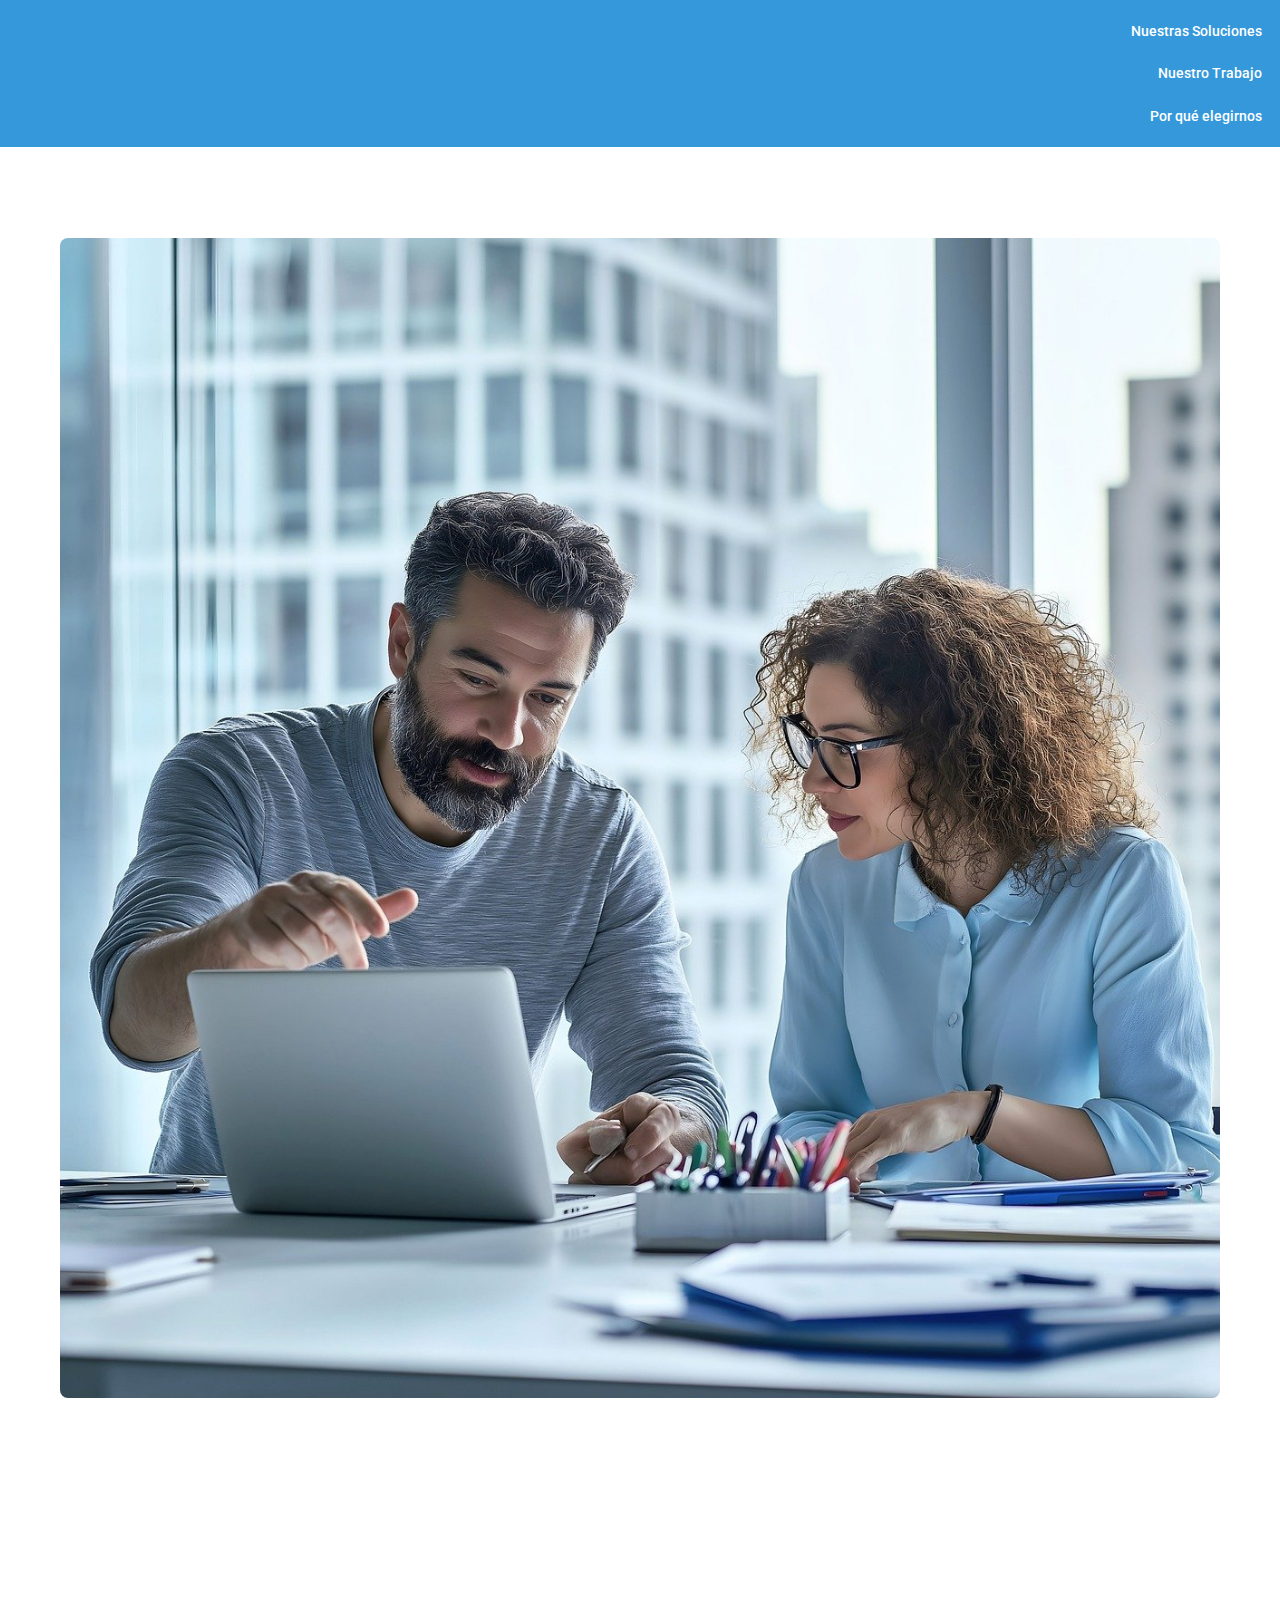
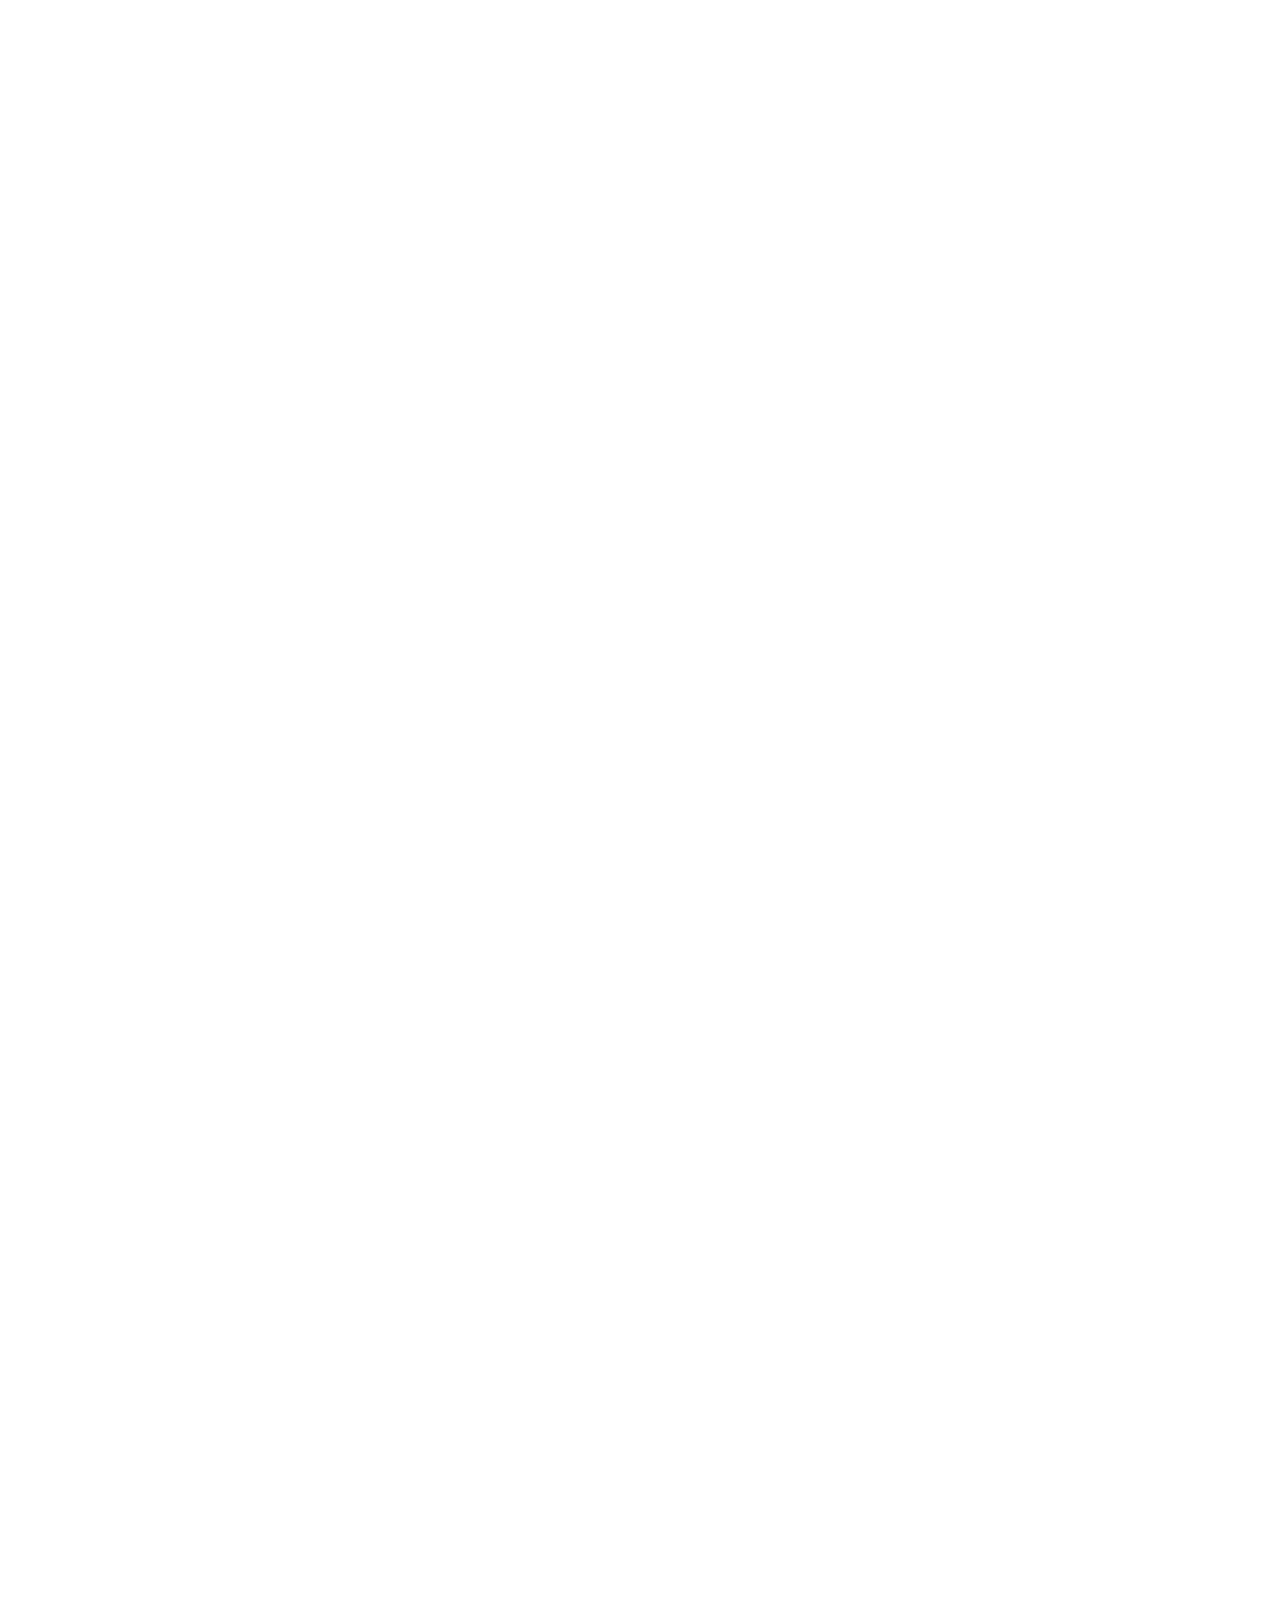
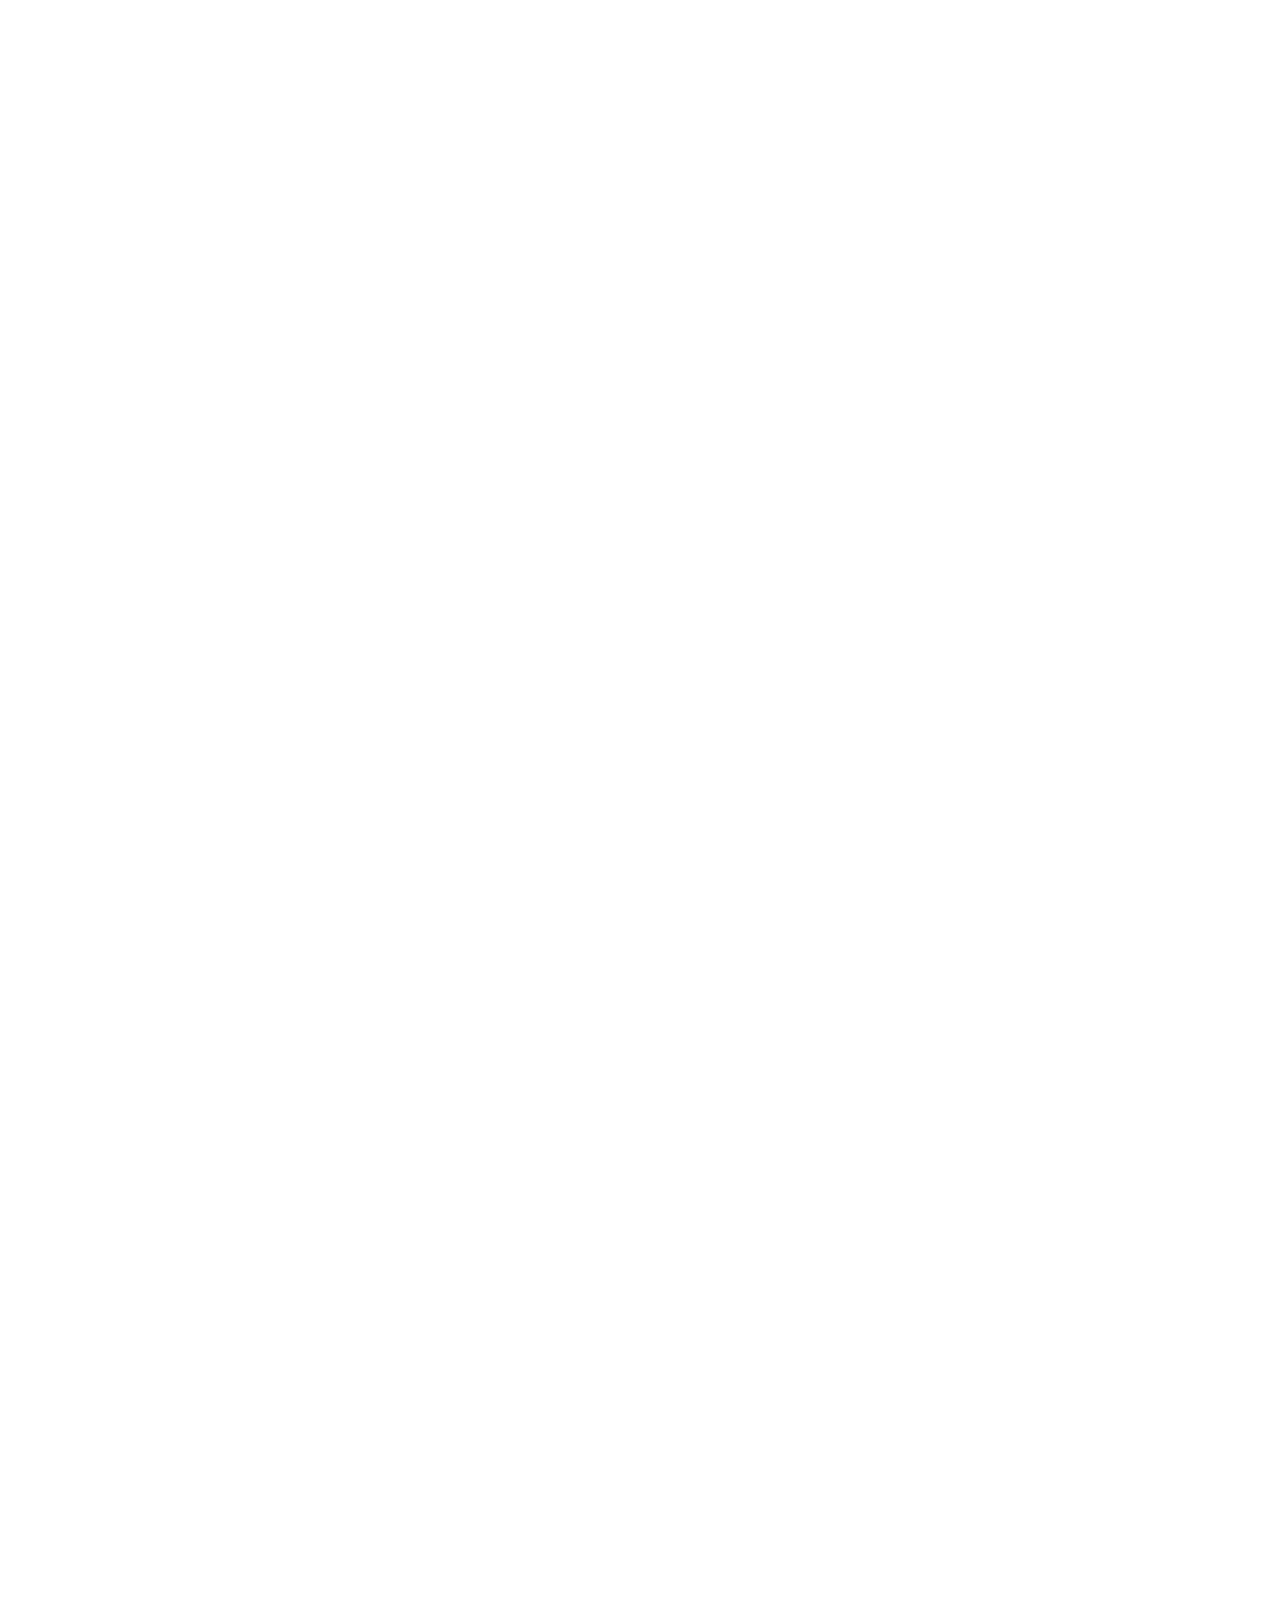
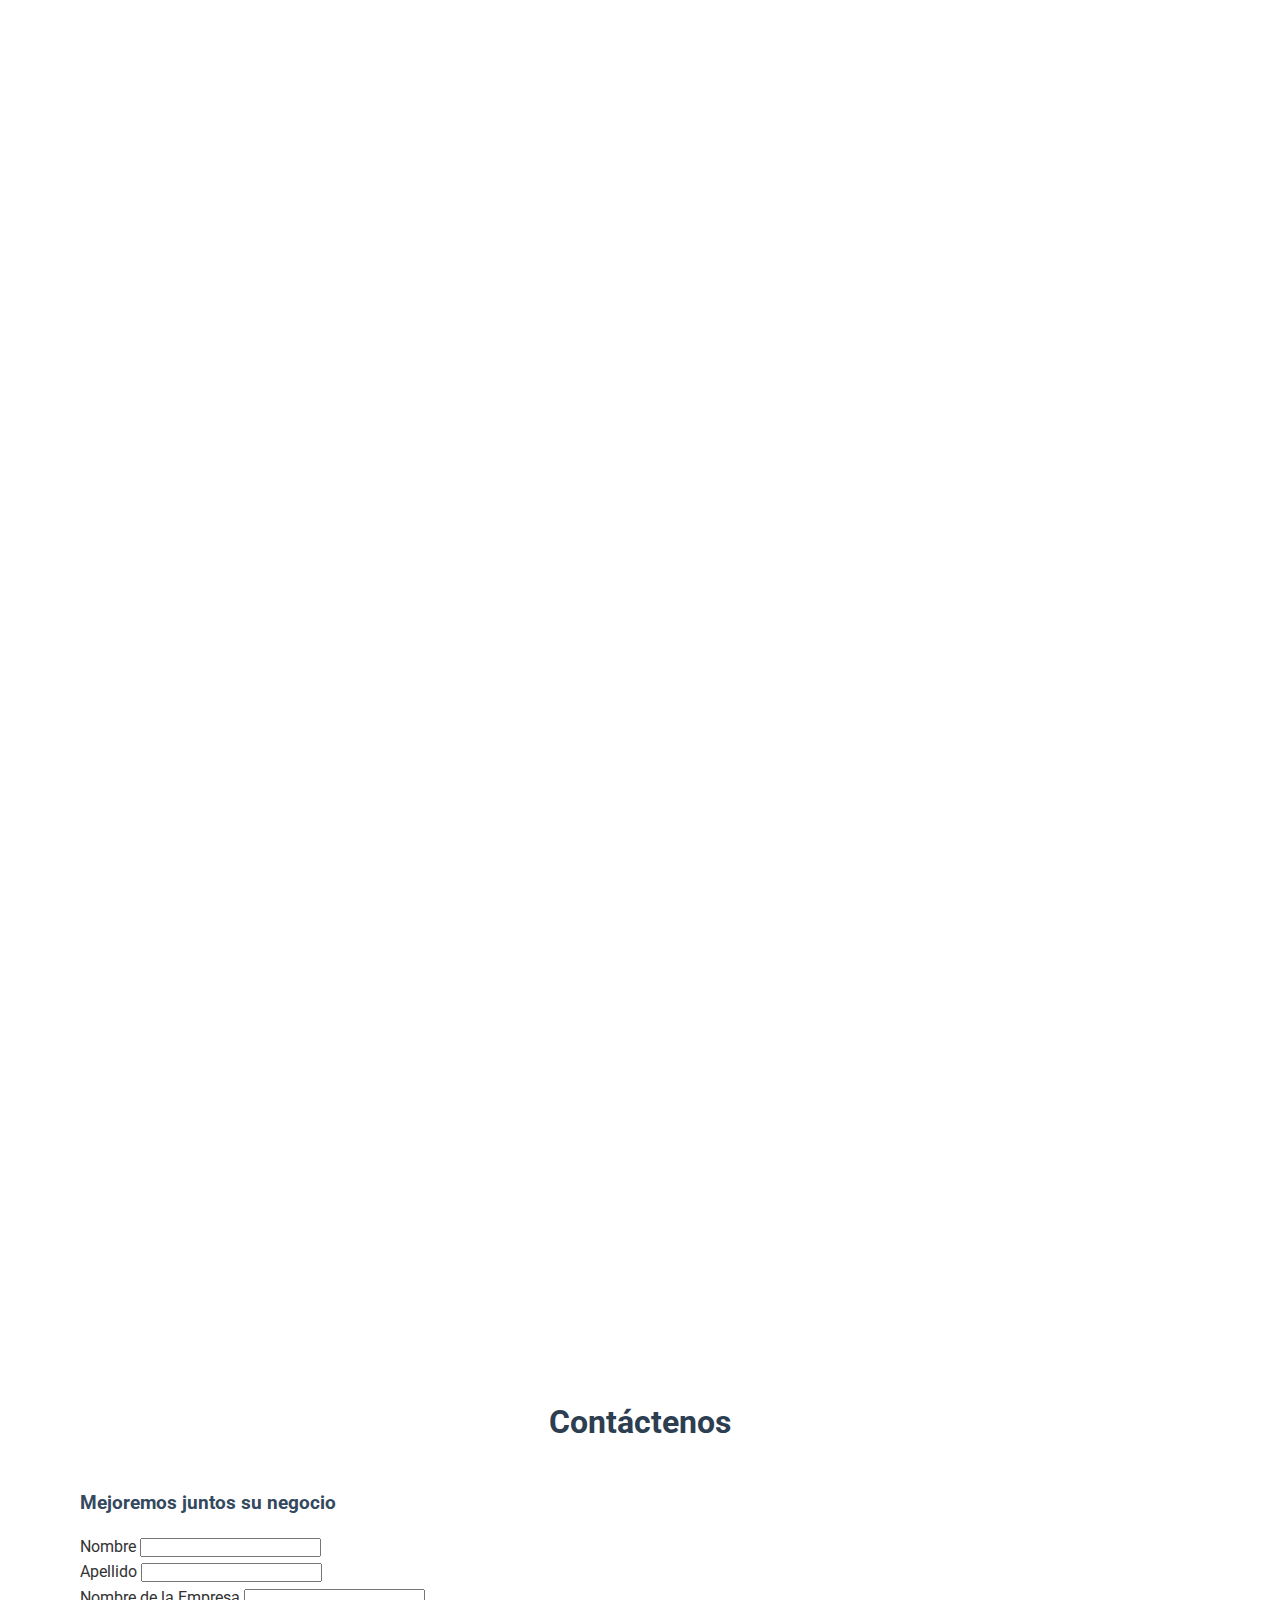
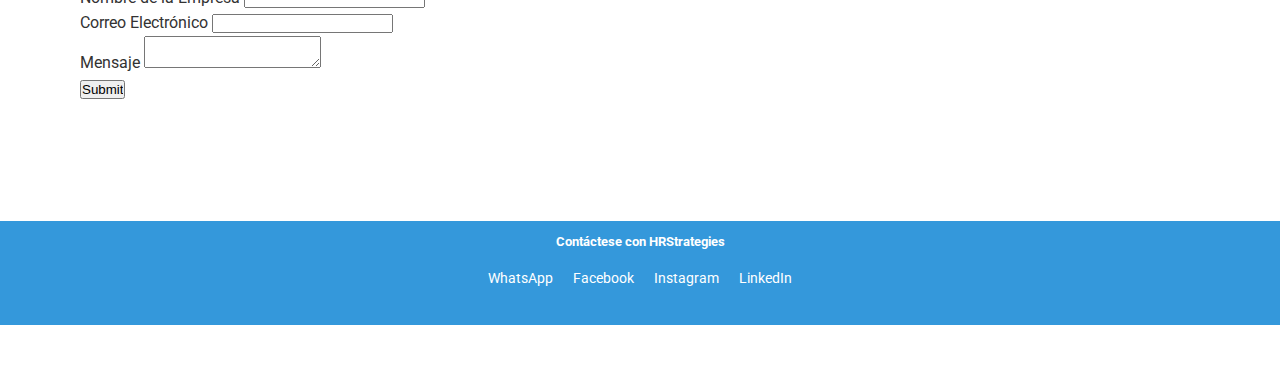
<file: index.html>
<!DOCTYPE html>
<html lang="es">

<head>
    <meta charset="UTF-8">
    <meta name="viewport" content="width=device-width, initial-scale=1.0">
    <meta name="description" content="HRStrategies ofrece consultoría en estrategia del aprendizaje, soluciones innovadoras y desarrollo de habilidades para organizaciones">
    <meta name="keywords" content="consultoría, aprendizaje, desarrollo, soluciones, HRStrategies">

    <meta property="og:title" content="Consultoría en Estrategia del Aprendizaje - HRStrategies">
    <meta property="og:description" content="HRStrategies ofrece consultoría en estrategia del aprendizaje, solcuiones innovadoras y desarrollo de habilidades para organizaciones">
    <meta property="og:image" content="./imagenes/dos personas.jpg">
    <meta property="og:url" content="https://proyecto-hr.vercel.app/index.html/Home">
    <meta property="og:type" content="website">

    <meta name="twitter:card" content="summary_large_image">
    <meta name="twitter:title" content="Consultoría en Estrategia del Aprendizaje - HRStrategies">
    <meta name="twitter:description" content="HRStrategies ofrece consultoría en estrategia del aprendizaje, soluciones innovadoras y desarrollo de habilidades para organizaciones">
    <meta name="twitter:image" content="./imagenes/dos personas.jpg">
    <link
        href="https://fonts.googleapis.com/css2?family=Roboto:ital,wght@0,100;0,300;0,400;0,500;0,700;0,900;1,100;1,300;1,400;1,500;1,700;1,900&display=swap"
        rel="stylesheet">
    <link rel="stylesheet" href="./CSS/styles.css">
    <title>Consultoría en Estrategia del Aprendizaje - HRStrategies</title>
</head>

<body>
    <nav>
        <ul>
            <li><a href="./pages/nuestrassoluciones.html">Nuestras Soluciones</a></li>
            <li><a href="./pages/nuestrotrabajo.html">Nuestro Trabajo</a></li>
            <li><a href="./pages/porqueelegirnos.html">Por qué elegirnos</a></li>
        </ul>
    </nav>
    <main>
        <section>
            <h1 class="fade-in">HR Strategies</h1>
            <img src="./imagenes/dos personas.jpg" alt="Consultores de HRStrategies trabajando juntos">
            <h3 class="fade-in">Consultoría de estrategia del aprendizaje</h3>
            <h4 class="fade-in">Soluciones innovadoras para desafíos de aprendizaje únicos</h4>


            <article class="fade-in">
                <h4>Nuestro enfoque único</h4>
                <img src="./imagenes/nuestro enfoque.jpg" alt="mujer sonriendo frente a una pizarra">
                <p>Nuestro equipo de consultores expertos en aprendizaje corporativo pone a su alcance conocimientos,
                    experiencias y aplicaciones de una variedad de sectores y las aplica a sus circunstancias y desafíos
                    únicos. Comenzamos con una comprensión profunda de dónde se encuentra y hacia dónde quiere ir, y
                    luego trazamos una estrategia para llevarlo hasta allí.</p>
            </article>

            <article class="fade-in">
                <h4>Nuestros Servicios</h4>
                <img src="./imagenes/como ayudamos.jpg" alt="personas trabajando">
                <p>Nuestro enfoque es una estrategia de aprendizaje y desarrollo centrada en las personas para abordar
                    los desafíos organizacionales clave. Con una comprensión profunda de las personas —aquellas para las
                    que elaboramos soluciones—, podemos crear procesos, sistemas y herramientas alineados que realmente
                    faculten al personal.</p>
                <nav>
                    <ul>
                        <li><a href="./servicios/gestiondeserviciosdeaprendizaje.html">Gestión de Servicios de
                                Aprendizaje</a></li>
                        <li><a href="./servicios/desarrolloydiseniodecontenido.html">Desarrollo y Diseño de Contenido de
                                Aprendizaje</a></li>
                        <li><a href="./servicios/consultoria.html">Consultoría</a></li>
                        <li><a href="./servicios/liderazgoycapacitacion.html">Liderazgo y Capacitación</a></li>
                        <li><a href="./servicios/capacitaciontecnica.html">Capacitación Técnica</a></li>

                    </ul>
                </nav>
            </article>

            <article class="fade-in">
                <h4>Cómo ayudamos a nuestros clientes</h4>
                <img src="./imagenes/ayudamos a los clientes.jpg" alt="pizarra con diferentes etapas del proceso">
                <p>Todas las organizaciones y empresas a las que prestamos servicios tienen un contexto y desafíos
                    únicos. Los siguientes son solo algunos ejemplos de los resultados estratégicos que hemos ayudado a
                    que logren las organizaciones:</p>
                <ul>
                    <li>Transformarse en una organización basada en habilidades.</li>
                    <li>Optimizar el ecosistema de aprendizaje para crear la experiencia deseada del estudiante.</li>
                    <li>Aumentar el compromiso del estudiante y la velocidad hacia el dominio impulsada por este.</li>
                    <li>Involucrar al personal con una estrategia de aprendizaje híbrida o flexible.</li>
                    <li>Mejorar la eficacia de la organización de aprendizaje</li>
                    <li>Medir de manera efectiva el aprendizaje para obtener evidencia de que las soluciones están
                        funcionando y saber dónde se necesita mejorar.</li>
                    <li>Mejorar las habilidades de los equipos de aprendizaje y desarrollo para satisfacer las
                        necesidades cambiantes del estudiante en toda la organización.</li>
                    <li>Crear una estrategia de efectiva alineada con la implementación de una plataforma de selección.
                    </li>
                    <li>Formular una estrategia de contenidos flexible, sostenible y multicanal.</li>
                    <li>Construir un espacio de innovación para el aprendizaje con el fin de involucrar proactivamente
                        nuevas tecnologías y metodologías.</li>


                </ul>
                <article>
                    <h4>Nuestro Compromiso</h4>
                    <img src="./imagenes/nuestro compromiso.jpg" alt="personas chocando los punios">
                    <p>Ahora más que nunca, las organizaciones enfrentan una creciente volatilidad, disrupción e
                        incertidumbre. Los desafíos se están volviendo cada vez más complejos y ambiguos. Y,
                        desafortunadamente para muchos, las iniciativas estratégicas críticas fallan porque no siempre
                        abordan estas complejidades.</p>
                    <p>Para tener éxito en este entorno, las organizaciones deben transformarse continuamente para
                        responder a la competencia, el panorama del talento, los lugares de trabajo y las personas en
                        rápida evolución. Como el recurso más valioso de la organización para lograr un desempeño
                        sostenido, su personal necesita una cultura de aprendizaje, infraestructura, tecnología y
                        herramientas adecuadas para tener éxito.</p>
                    <p>El aprendizaje estratégico es el enfoque que aborda estos desafíos porque proporciona soluciones
                        de aprendizaje que son sistémicas, sistemáticas y basadas en evidencia. Ayuda a las
                        organizaciones a ser más ágiles mediante la identificación de cambios y modificaciones y el
                        ajuste de la estrategia de negocios a través de la experiencia, la evidencia y los
                        conocimientos.</p>
                    <p>Los equipos de consultoría de aprendizaje estratégico de GP Strategies ayudan a las
                        organizaciones a crear los mejores ecosistemas, experiencias y academias de aprendizaje y
                        desempeño. Esto permite que su talento ayude a la empresa a resolver complejidades y a
                        implementar los objetivos estratégicos.</p>

                </article>

            </article>
            <main>
                <section>
                    <h2>Contáctenos</h2>
                    <h3>Mejoremos juntos su negocio</h3>
                    <form action="">
                        <div>
                            <label for="">Nombre</label>
                            <input type="text" id="Nombre">
                        </div>

                        <div>
                            <label for="">Apellido</label>
                            <input type="text" id="Apellido">
                        </div>

                        <div>
                            <label for="">Nombre de la Empresa</label>
                            <input type="text" id="Nombre de la empresa">
                        </div>

                        <div>
                            <label for="">Correo Electrónico</label>
                            <input type="email" id="Correo Electrónico">
                        </div>

                        <div>
                            <label for="">Mensaje</label>
                            <textarea name="Mensaje" id="Mensaje"></textarea>
                        </div>
                        <input type="submit">
                    </form>
                </section>
            </main>
        </section>
    </main>
    <footer>
        <div>
            <h5>Contáctese con HRStrategies</h5>
            <ul>
                <li><a href="./contactos/whatsapp.html">WhatsApp</a></li>
                <li><a href="./contactos/facebook.html">Facebook</a></li>
                <li><a href="./contactos/instagram.html">Instagram</a></li>
                <li><a href="./contactos/linkedin.html">LinkedIn</a></li>
            </ul>
        </div>
    </footer>
    <main>
</body>

</html>
</file>
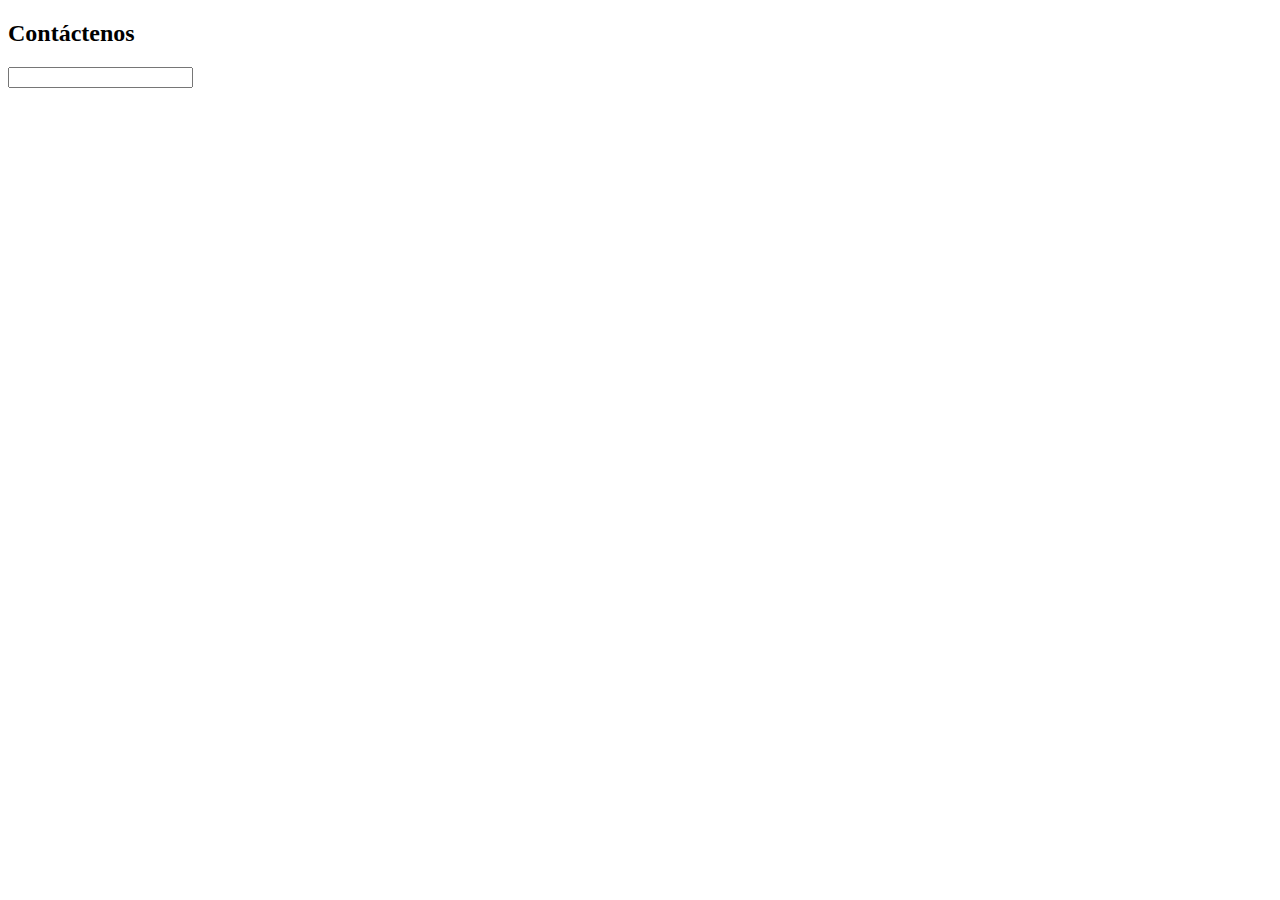
<file: contactos/mensajes.html>
<!DOCTYPE html>
<html lang="en">
<head>
    <meta charset="UTF-8">
    <meta name="viewport" content="width=device-width, initial-scale=1.0">
    <title>Document</title>
</head>
<body>
    <header>
        <main>
            <section>
                <h2>Contáctenos</h2>
                <form action="">
                    <input type="text">
                </form>
            </section>
        </main>
    </header>
</body>
</html>
</file>
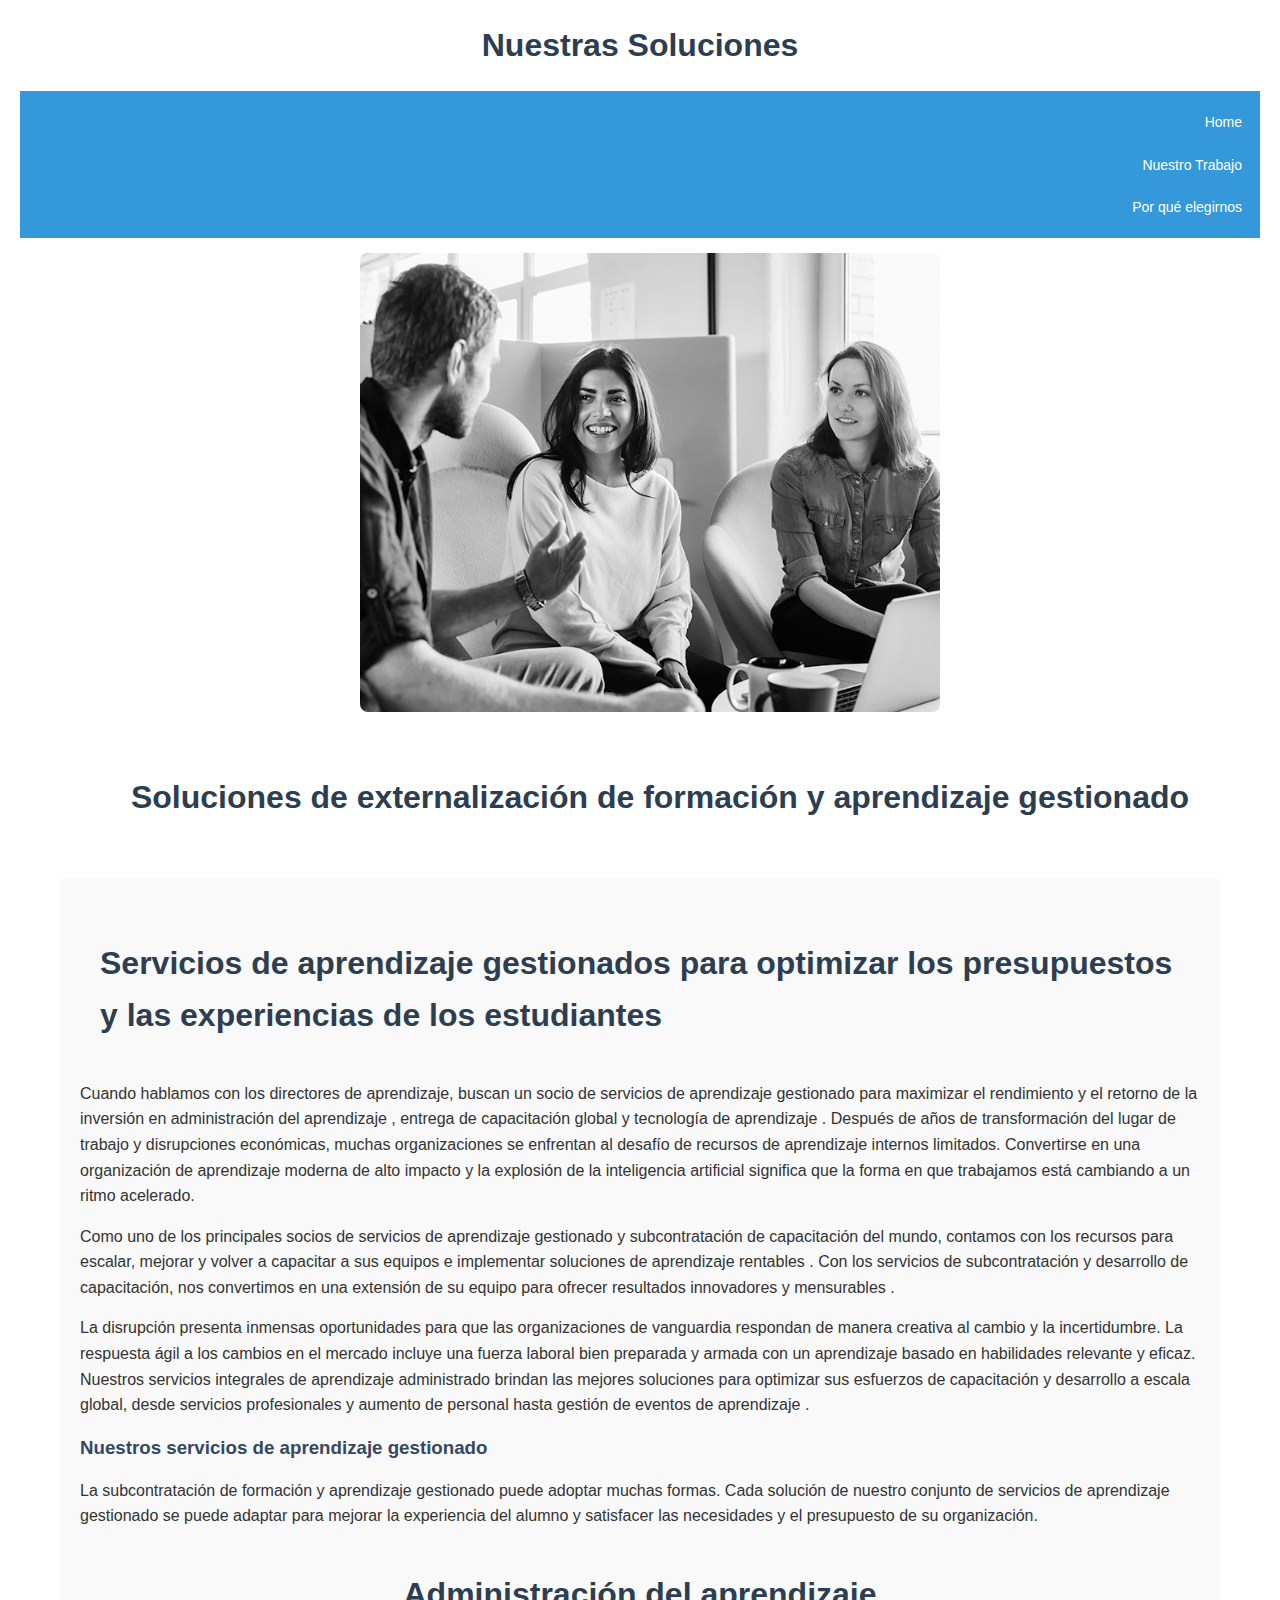
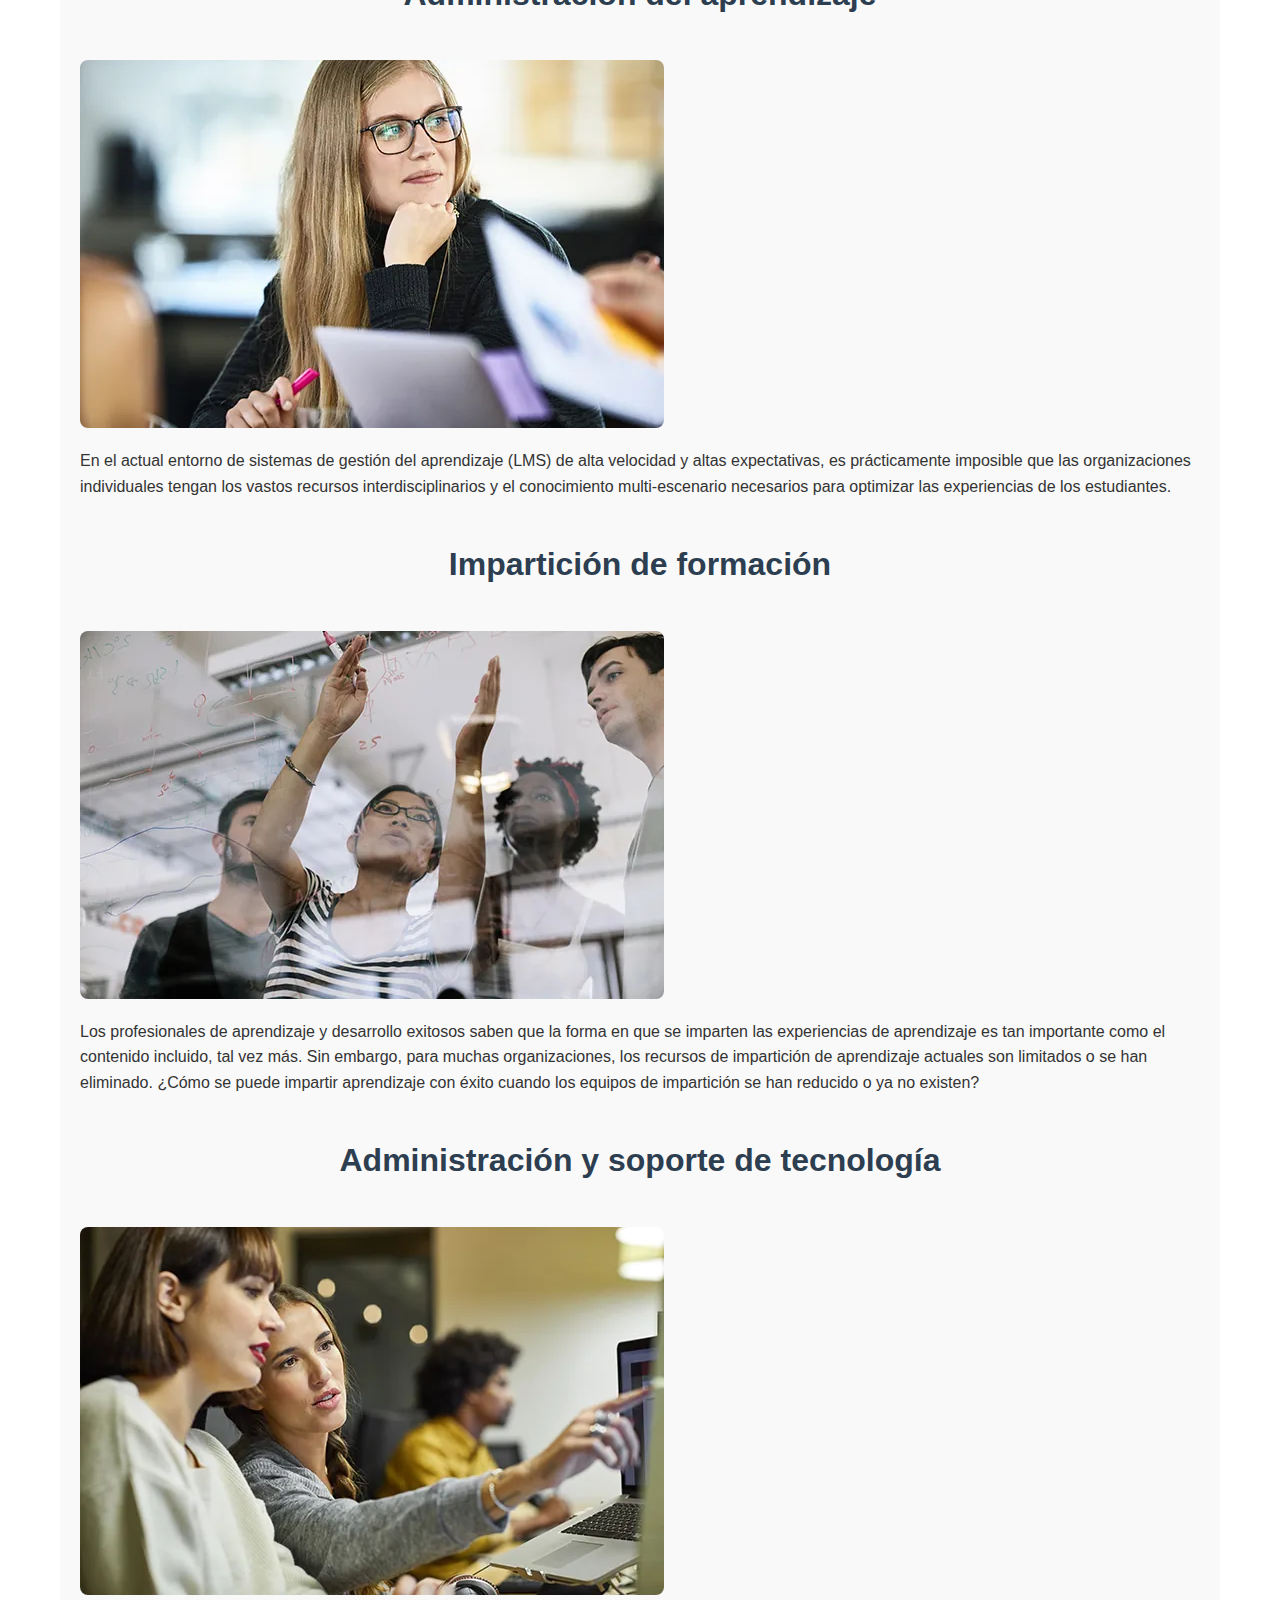
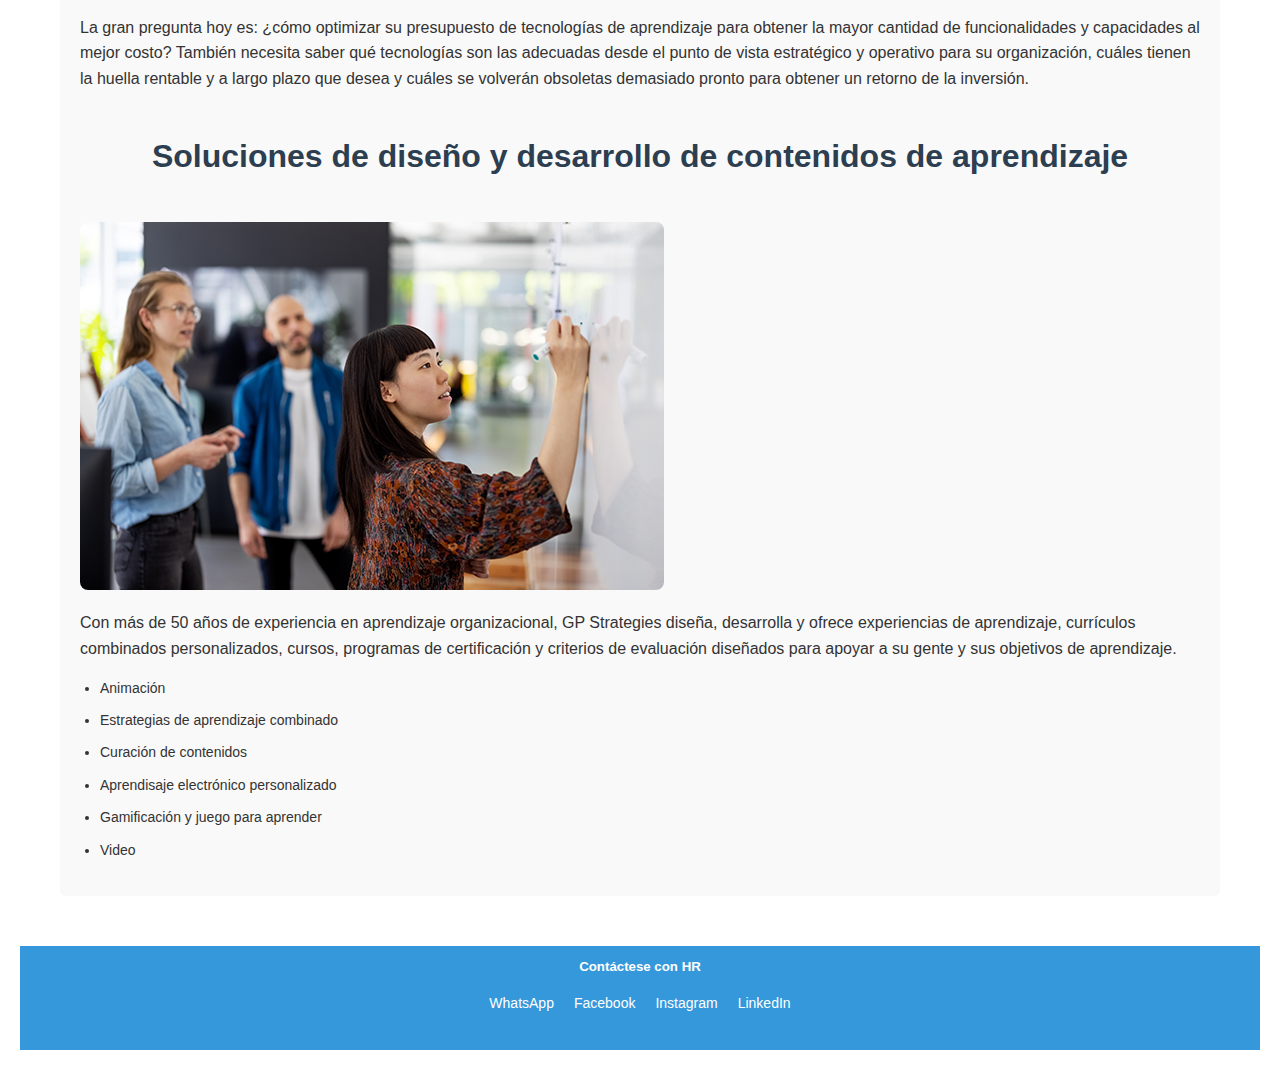
<file: pages/nuestrassoluciones.html>
<!DOCTYPE html>
<html lang="en">

<head>
    <meta charset="UTF-8">
    <meta name="viewport" content="width=device-width, initial-scale=1.0">
    <meta name="description"
        content="Descubre nuestras soluciones de externalización de fomración y aprendizaje gestionado para optimizar presupuestos y mejorar la experiencia de los estudiantes">
    <meta name="keywords"
        content="externalización de formación, aprendizaje gestionado, optimización de presupuestos, soluciones de aprendizaje">

    <meta property="og:title" content="Soluciones de Aprendisaje Gestionado - HRStrategies">
    <meta property="og:description"
        content="Descubre nuestras soluciones de externalización de formación y aprendizaje gestionado para optimizar presupuestos y mejorar la experiencia de los estudiantes">
    <meta property="og:image" content="../imagenes/personas hablando.jpg">
    <meta property="og:url" content="https://https://proyecto-hr.vercel.app/pages/nuestrassoluciones.html">
    <meta property="og:type" content="article">

    <meta name="twitter:card" content="summary_large_image">
    <meta name="twitter:title" content="Soluciones de Aprendizaje Gestionado - HRStrategies">
    <meta name="twitter:description"
        content="Descubre nuestras soluciones de externalización de formación y aprendizaje gestionado para optimizar presupuestos y mejorar la experiencia de los estudiantes">
    <meta name="twitter:image" content="../imagenes/personas hablando.jpg">

    <link rel="stylesheet" href="../CSS/styles.css">
    <title>Soluciones de Aprendizaje Gestionado - HRStrategies</title>
</head>

<body>
    <header>
        <h1>Nuestras Soluciones</h1>
        <nav>
            <ul>
                <li><a href="../index.html">Home</a></li>
                <li><a href="../pages/nuestrotrabajo.html">Nuestro Trabajo</a></li>
                <li><a href="../pages/porqueelegirnos.html">Por qué elegirnos</a></li>
            </ul>
        </nav>
        <main>
            <section class="flex-container">
                <img src="../imagenes/personas hablando.jpg" alt="Tres personas discutiendo soluciones de aprendizaje"
                    class="responsive-image">
                <h2>Soluciones de externalización de formación y aprendizaje gestionado</h2>

            </section>
            <article>
                <h2>Servicios de aprendizaje gestionados para optimizar los presupuestos y las experiencias de los
                    estudiantes</h2>
                <p>Cuando hablamos con los directores de aprendizaje, buscan un socio de servicios de aprendizaje
                    gestionado para maximizar el rendimiento y el retorno de la inversión en administración del
                    aprendizaje , entrega de capacitación global y tecnología de aprendizaje . Después de años de
                    transformación del lugar de trabajo y disrupciones económicas, muchas organizaciones se enfrentan al
                    desafío de recursos de aprendizaje internos limitados. Convertirse en una organización de
                    aprendizaje moderna de alto impacto y la explosión de la inteligencia artificial significa que la
                    forma en que trabajamos está cambiando a un ritmo acelerado.</p>
                <p>Como uno de los principales socios de servicios de aprendizaje gestionado y subcontratación de
                    capacitación del mundo, contamos con los recursos para escalar, mejorar y volver a capacitar a sus
                    equipos e implementar soluciones de aprendizaje rentables . Con los servicios de subcontratación y
                    desarrollo de capacitación, nos convertimos en una extensión de su equipo para ofrecer resultados
                    innovadores y mensurables .</p>
                <p>La disrupción presenta inmensas oportunidades para que las organizaciones de vanguardia respondan de
                    manera creativa al cambio y la incertidumbre. La respuesta ágil a los cambios en el mercado incluye
                    una fuerza laboral bien preparada y armada con un aprendizaje basado en habilidades relevante y
                    eficaz. Nuestros servicios integrales de aprendizaje administrado brindan las mejores soluciones
                    para optimizar sus esfuerzos de capacitación y desarrollo a escala global, desde servicios
                    profesionales y aumento de personal hasta gestión de eventos de aprendizaje .</p>

                <h3>Nuestros servicios de aprendizaje gestionado</h3>
                <p>La subcontratación de formación y aprendizaje gestionado puede adoptar muchas formas. Cada solución
                    de nuestro conjunto de servicios de aprendizaje gestionado se puede adaptar para mejorar la
                    experiencia del alumno y satisfacer las necesidades y el presupuesto de su organización.</p>

                <h2>Administración del aprendizaje</h2>
                <img src="../imagenes/administración del aprendizaje.webp" alt="mujer mirando hacia el costado">
                <p>En el actual entorno de sistemas de gestión del aprendizaje (LMS) de alta velocidad y altas
                    expectativas, es prácticamente imposible que las organizaciones individuales tengan los vastos
                    recursos interdisciplinarios y el conocimiento multi-escenario necesarios para optimizar las
                    experiencias de los estudiantes.</p>

                <h2>Impartición de formación</h2>
                <img src="../imagenes/Impartición de información.webp" alt="personas escribiendo en una pizarra">
                <p>Los profesionales de aprendizaje y desarrollo exitosos saben que la forma en que se imparten las
                    experiencias de aprendizaje es tan importante como el contenido incluido, tal vez más. Sin embargo,
                    para muchas organizaciones, los recursos de impartición de aprendizaje actuales son limitados o se
                    han eliminado. ¿Cómo se puede impartir aprendizaje con éxito cuando los equipos de impartición se
                    han reducido o ya no existen?</p>

                <h2>Administración y soporte de tecnología</h2>
                <img src="../imagenes/administración y soporte de tecnología.webp"
                    alt="dos mujeres frente a una computadora">
                <p>La gran pregunta hoy es: ¿cómo optimizar su presupuesto de tecnologías de aprendizaje para obtener la
                    mayor cantidad de funcionalidades y capacidades al mejor costo? También necesita saber qué
                    tecnologías son las adecuadas desde el punto de vista estratégico y operativo para su organización,
                    cuáles tienen la huella rentable y a largo plazo que desea y cuáles se volverán obsoletas demasiado
                    pronto para obtener un retorno de la inversión.</p>

                <h2>Soluciones de diseño y desarrollo de contenidos de aprendizaje</h2>
                <img src="../imagenes/soluciones de disenio y aprendizaje.jpg" alt="mujer escribiendo en la pizarra">
                <p>Con más de 50 años de experiencia en aprendizaje organizacional, GP Strategies diseña, desarrolla y
                    ofrece experiencias de aprendizaje, currículos combinados personalizados, cursos, programas de
                    certificación y criterios de evaluación diseñados para apoyar a su gente y sus objetivos de
                    aprendizaje.</p>
                <ul>
                    <li>Animación</li>
                    <li>Estrategias de aprendizaje combinado</li>
                    <li>Curación de contenidos</li>
                    <li>Aprendisaje electrónico personalizado</li>
                    <li>Gamificación y juego para aprender</li>
                    <li>Video</li>
                </ul>
            </article>
        </main>
        <footer>
            <div>
                <h5>Contáctese con HR</h5>
                <ul>
                    <li><a href="./contactos/whatsapp.html">WhatsApp</a></li>
                    <li><a href="./contactos/facebook.html">Facebook</a></li>
                    <li><a href="./contactos/instagram.html">Instagram</a></li>
                    <li><a href="./contactos/linkedin.html">LinkedIn</a></li>
                </ul>
            </div>
        </footer>
    </header>
</body>

</html>
</file>
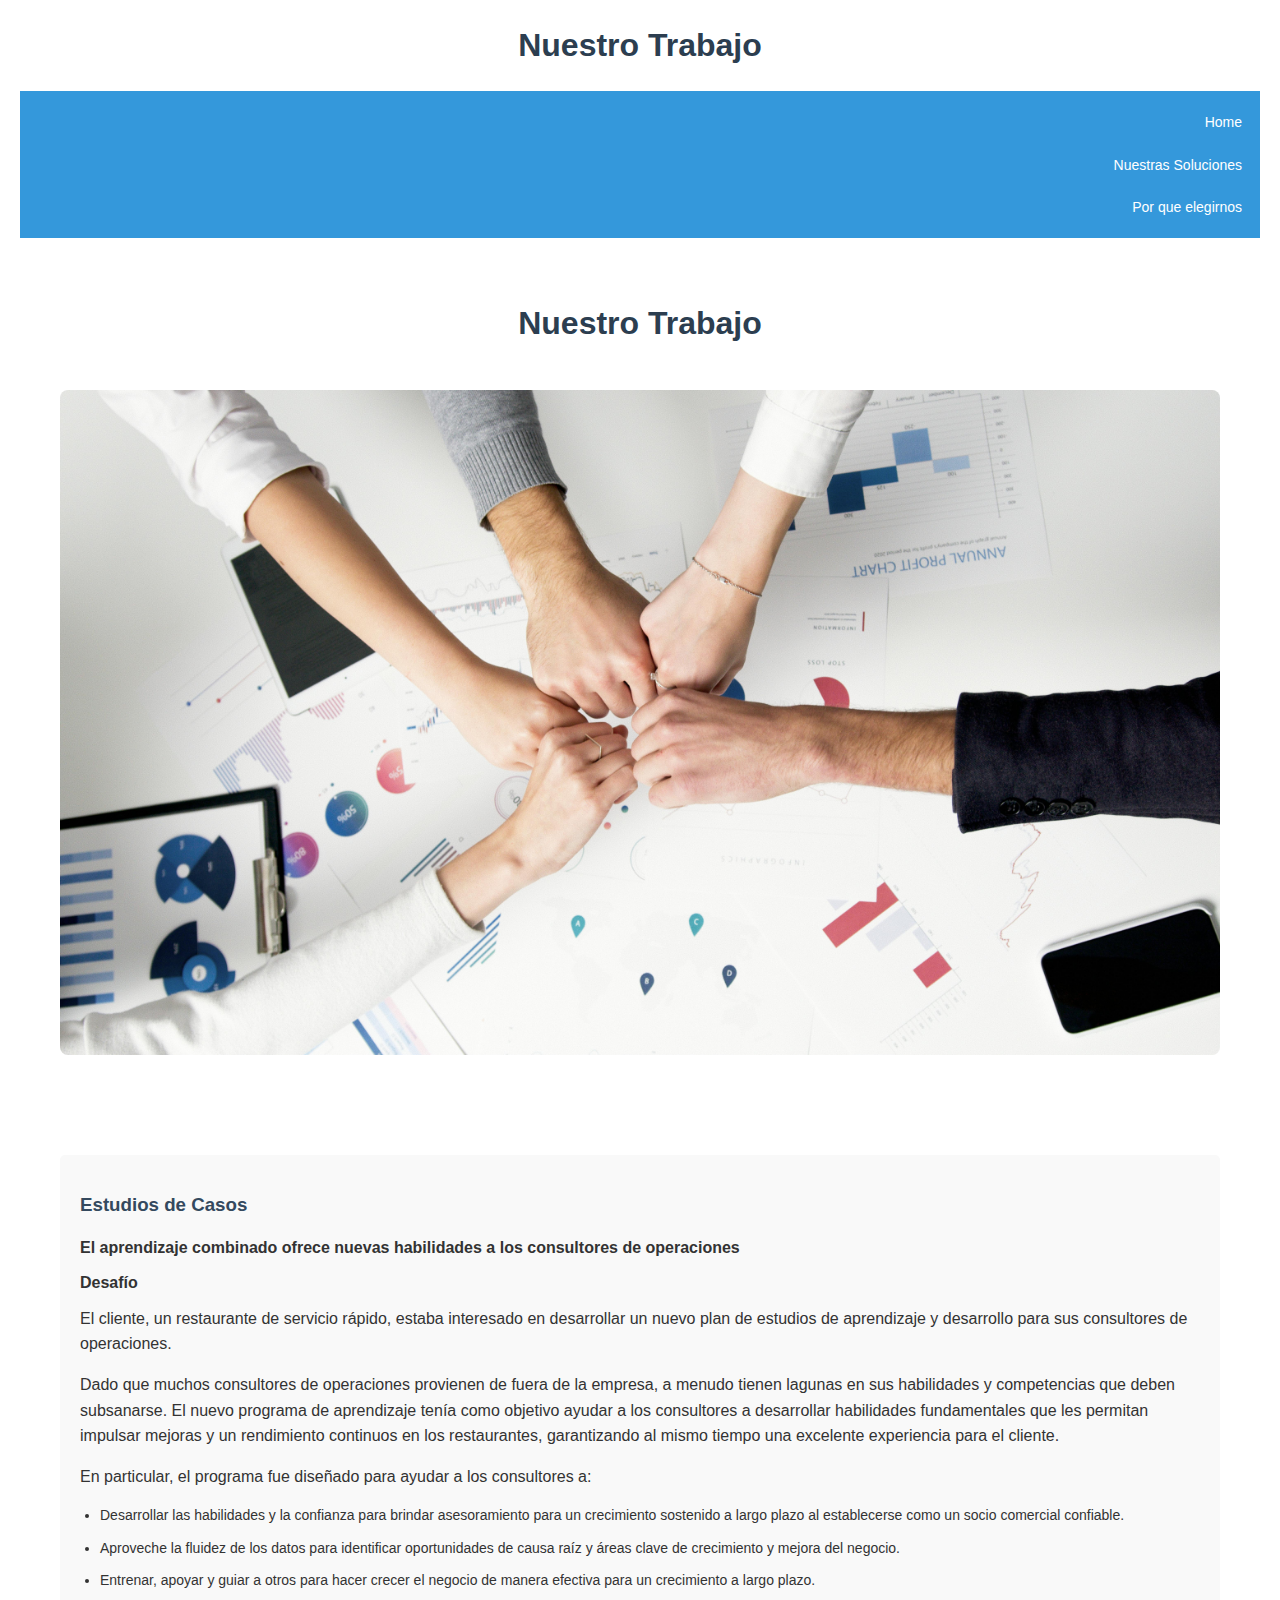
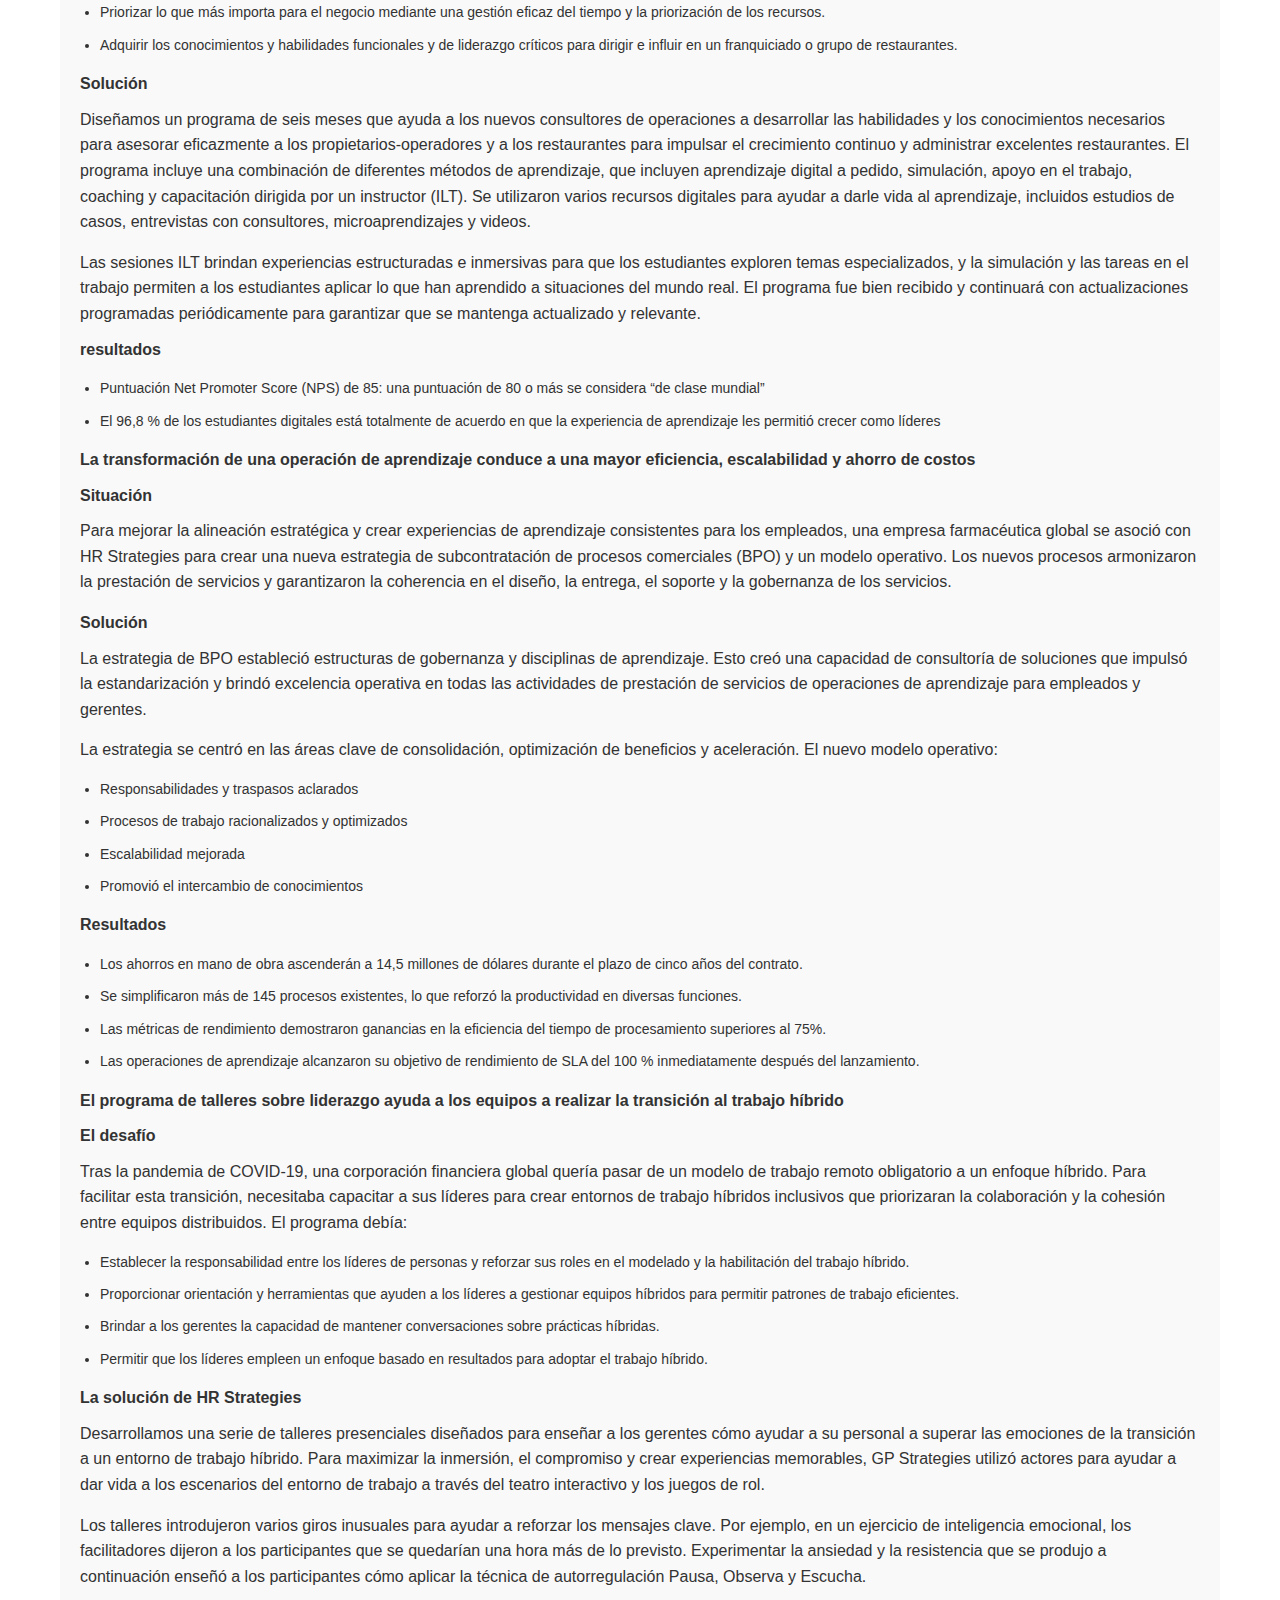
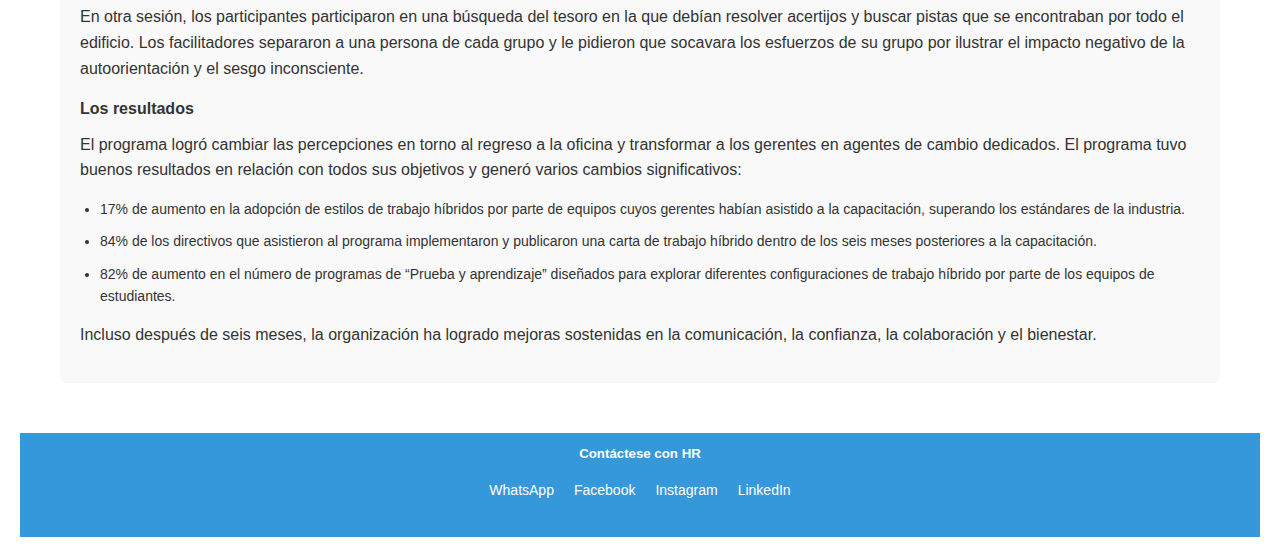
<file: pages/nuestrotrabajo.html>
<!DOCTYPE html>
<html lang="en">

<head>
    <meta charset="UTF-8">
    <meta name="viewport" content="width=device-width, initial-scale=1.0">
    <meta name="description"
        content="Descubre nuestro trabajo en HR Strategies, donde ofrecemos soluciones innovadoras en aprendizaje y desarrollo para empresas.">
    <meta name="keywords"
        content="HR Strategies, aprendizaje, desarrollo, consultoría, estudios de caso, soluciones innovadoras">

    <meta property="og:title" content="Nuestro Trabajo - HR Strategies">
    <meta property="og:description"
        content="Explora cómo HR Strategies ayuda a las organizaciones a mejorar su aprendizaje y desarrollo a través de estudios de caso y soluciones innovadoras">
    <meta property="og:image" content="../imagenes/nuestrotrabajo.jpg">
    <meta property="og:url" content="https://https://proyecto-hr.vercel.app/pages/nuestrotrabajo.html">

    <meta name="twitter:card" content="summary_large_image">
    <meta name="twitter:title" content="Nuestro Trabajo - HR Strategies">
    <meta name="twitter:description" content="Descubre cómo HR Strategies transforma el aprendizaje y desarrollo en las organizaciones">
    <meta name="twitter:image" content="../imagenes/muestrotrabajo.jpg">

    <link rel="stylesheet" href="../CSS/styles.css">
    <title>Nuestro Trabajo - HR Strategies</title>
</head>

<body>
    <header>
        <h1>Nuestro Trabajo</h1>
        <nav>
            <ul>
                <li><a href="../index.html">Home</a></li>
                <li><a href="../pages/nuestrassoluciones.html">Nuestras Soluciones</a></li>
                <li><a href="../pages/porqueelegirnos.html">Por que elegirnos</a></li>
            </ul>
        </nav>
        <main>
            <section>
                <h2>Nuestro Trabajo</h2>
                <img src="../imagenes/nuestro trabajo.jpg" alt="puños de varias personas">
            </section>
            <article>
                <h3>Estudios de Casos</h3>
                <h4>El aprendizaje combinado ofrece nuevas habilidades a los consultores de operaciones</h4>
                <h4>Desafío</h4>
                <p>El cliente, un restaurante de servicio rápido, estaba interesado en desarrollar un nuevo plan
                    de estudios de aprendizaje y desarrollo para sus consultores de operaciones.</p>
                <p>Dado que muchos consultores de operaciones provienen de fuera de la empresa, a menudo tienen lagunas
                    en sus habilidades y competencias que deben subsanarse. El nuevo programa de aprendizaje tenía como
                    objetivo ayudar a los consultores a desarrollar habilidades fundamentales que les permitan impulsar
                    mejoras y un rendimiento continuos en los restaurantes, garantizando al mismo tiempo una excelente
                    experiencia para el cliente.</p>
                <p>En particular, el programa fue diseñado para ayudar a los consultores a:

                <ul>
                    <li>Desarrollar las habilidades y la confianza para brindar asesoramiento para un crecimiento
                        sostenido a largo plazo al establecerse como un socio comercial confiable.</li>
                    <li>Aproveche la fluidez de los datos para identificar oportunidades de causa raíz y áreas clave de
                        crecimiento y mejora del negocio.</li>
                    <li>Entrenar, apoyar y guiar a otros para hacer crecer el negocio de manera efectiva para un
                        crecimiento a largo plazo.</li>
                    <li>Priorizar lo que más importa para el negocio mediante una gestión eficaz del tiempo y la
                        priorización de los recursos.</li>
                    <li>Adquirir los conocimientos y habilidades funcionales y de liderazgo críticos para dirigir e
                        influir en un franquiciado o grupo de restaurantes.</li>
                </ul>
                </p>

                <h4>Solución</h4>
                <p>Diseñamos un programa de seis meses que ayuda a los nuevos consultores de operaciones a desarrollar
                    las
                    habilidades y los conocimientos necesarios para asesorar eficazmente a los propietarios-operadores y
                    a los restaurantes para impulsar el crecimiento continuo y administrar excelentes restaurantes. El
                    programa incluye una combinación de diferentes métodos de aprendizaje, que incluyen aprendizaje
                    digital a pedido, simulación, apoyo en el trabajo, coaching y capacitación dirigida por un
                    instructor (ILT). Se utilizaron varios recursos digitales para ayudar a darle vida al aprendizaje,
                    incluidos estudios de casos, entrevistas con consultores, microaprendizajes y videos.</p>



                Las sesiones ILT brindan experiencias estructuradas e inmersivas para que los estudiantes exploren
                temas especializados, y la simulación y las tareas en el trabajo permiten a los estudiantes aplicar
                lo que han aprendido a situaciones del mundo real.

                El programa fue bien recibido y continuará con actualizaciones programadas periódicamente para
                garantizar que se mantenga actualizado y relevante.

                <h4>resultados</h4>
                <ul>
                    <li>Puntuación Net Promoter Score (NPS) de 85: una puntuación de 80 o más se considera “de clase
                        mundial”</li>
                    <li>El 96,8 % de los estudiantes digitales está totalmente de acuerdo en que la experiencia de
                        aprendizaje les permitió crecer como líderes </li>
                </ul>


                <h4>La transformación de una operación de aprendizaje conduce a una mayor eficiencia, escalabilidad
                    y
                    ahorro de costos</h4>
                <h4>Situación</h4>
                <p>Para mejorar la alineación estratégica y crear experiencias de aprendizaje consistentes para los
                    empleados, una empresa farmacéutica global se asoció con HR Strategies para crear una nueva
                    estrategia de subcontratación de procesos comerciales (BPO) y un modelo operativo. Los nuevos
                    procesos armonizaron la prestación de servicios y garantizaron la coherencia en el diseño, la
                    entrega, el soporte y la gobernanza de los servicios.</p>

                <h4>Solución</h4>
                <p>La estrategia de BPO estableció estructuras de gobernanza y disciplinas de aprendizaje. Esto creó una
                    capacidad de consultoría de soluciones que impulsó la estandarización y brindó excelencia operativa
                    en todas las actividades de prestación de servicios de operaciones de aprendizaje para empleados y
                    gerentes.</p>
                <p>La estrategia se centró en las áreas clave de consolidación, optimización de beneficios y
                    aceleración. El nuevo modelo operativo:</p>
                <ul>
                    <li>Responsabilidades y traspasos aclarados</li>
                    <li>Procesos de trabajo racionalizados y optimizados</li>
                    <li>Escalabilidad mejorada</li>
                    <li>Promovió el intercambio de conocimientos</li>
                </ul>

                <h4>Resultados</h4>
                <ul>
                    <li>Los ahorros en mano de obra ascenderán a 14,5 millones de dólares durante el plazo de cinco años
                        del contrato.</li>
                    <li>Se simplificaron más de 145 procesos existentes, lo que reforzó la productividad en diversas
                        funciones.</li>
                    <li>Las métricas de rendimiento demostraron ganancias en la eficiencia del tiempo de procesamiento
                        superiores al 75%.</li>
                    <li>Las operaciones de aprendizaje alcanzaron su objetivo de rendimiento de SLA del 100 %
                        inmediatamente después del lanzamiento.</li>
                </ul>

                <h4>El programa de talleres sobre liderazgo ayuda a los equipos a realizar la transición al trabajo
                    híbrido</h4>
                <h4>El desafío</h4>
                <p>Tras la pandemia de COVID-19, una corporación financiera global quería pasar de un modelo de trabajo
                    remoto obligatorio a un enfoque híbrido. Para facilitar esta transición, necesitaba capacitar a sus
                    líderes para crear entornos de trabajo híbridos inclusivos que priorizaran la colaboración y la
                    cohesión entre equipos distribuidos. El programa debía:</p>
                <ul>
                    <li>Establecer la responsabilidad entre los líderes de personas y reforzar
                        sus roles en el modelado y la habilitación del trabajo híbrido.</li>
                    <li>Proporcionar orientación y herramientas que ayuden a los líderes a gestionar equipos híbridos
                        para permitir patrones de trabajo eficientes.</li>
                    <li>Brindar a los gerentes la capacidad de mantener conversaciones sobre prácticas híbridas.</li>
                    <li>Permitir que los líderes empleen un enfoque basado en resultados para adoptar el trabajo
                        híbrido.</li>
                </ul>
                <h4>La solución de HR Strategies</h4>
                <p>Desarrollamos una serie de talleres presenciales diseñados para enseñar a los gerentes cómo ayudar a
                    su
                    personal a superar las emociones de la transición a un entorno de trabajo híbrido. Para maximizar la
                    inmersión, el compromiso y crear experiencias memorables, GP Strategies utilizó actores para ayudar
                    a dar vida a los escenarios del entorno de trabajo a través del teatro interactivo y los juegos de
                    rol.</p>
                <p>Los talleres introdujeron varios giros inusuales para ayudar a reforzar los mensajes clave. Por
                    ejemplo, en un ejercicio de inteligencia emocional, los facilitadores dijeron a los participantes
                    que se quedarían una hora más de lo previsto. Experimentar la ansiedad y la resistencia que se
                    produjo a continuación enseñó a los participantes cómo aplicar la técnica de autorregulación Pausa,
                    Observa y Escucha.</p>
                <p>En otra sesión, los participantes participaron en una búsqueda del tesoro en la que debían resolver
                    acertijos y buscar pistas que se encontraban por todo el edificio. Los facilitadores separaron a una
                    persona de cada grupo y le pidieron que socavara los esfuerzos de su grupo por ilustrar el impacto
                    negativo de la autoorientación y el sesgo inconsciente.</p>

                <h4>Los resultados</h4>
                <p>El programa logró cambiar las percepciones en torno al regreso a la oficina y transformar a los
                    gerentes en agentes de cambio dedicados. El programa tuvo buenos resultados en relación con todos
                    sus objetivos y generó varios cambios significativos:</p>
                <ul>
                    <li>17% de aumento en la adopción de estilos de trabajo híbridos por parte de equipos cuyos gerentes
                        habían asistido a la capacitación, superando los estándares de la industria.</li>
                    <li>84% de los directivos que asistieron al programa implementaron y publicaron una carta de trabajo
                        híbrido dentro de los seis meses posteriores a la capacitación.</li>
                    <li>82% de aumento en el número de programas de “Prueba y aprendizaje” diseñados para explorar
                        diferentes configuraciones de trabajo híbrido por parte de los equipos de estudiantes.</li>
                </ul>
                <p>Incluso después de seis meses, la organización ha logrado mejoras sostenidas en la comunicación, la
                    confianza, la colaboración y el bienestar.</p>

            </article>
        </main>
        <footer>
            <div>
                <h5>Contáctese con HR</h5>
                <ul>
                    <li><a href="./contactos/whatsapp.html">WhatsApp</a></li>
                    <li><a href="./contactos/facebook.html">Facebook</a></li>
                    <li><a href="./contactos/instagram.html">Instagram</a></li>
                    <li><a href="./contactos/linkedin.html">LinkedIn</a></li>
                </ul>
            </div>
        </footer>
    </header>

</body>

</html>
</file>
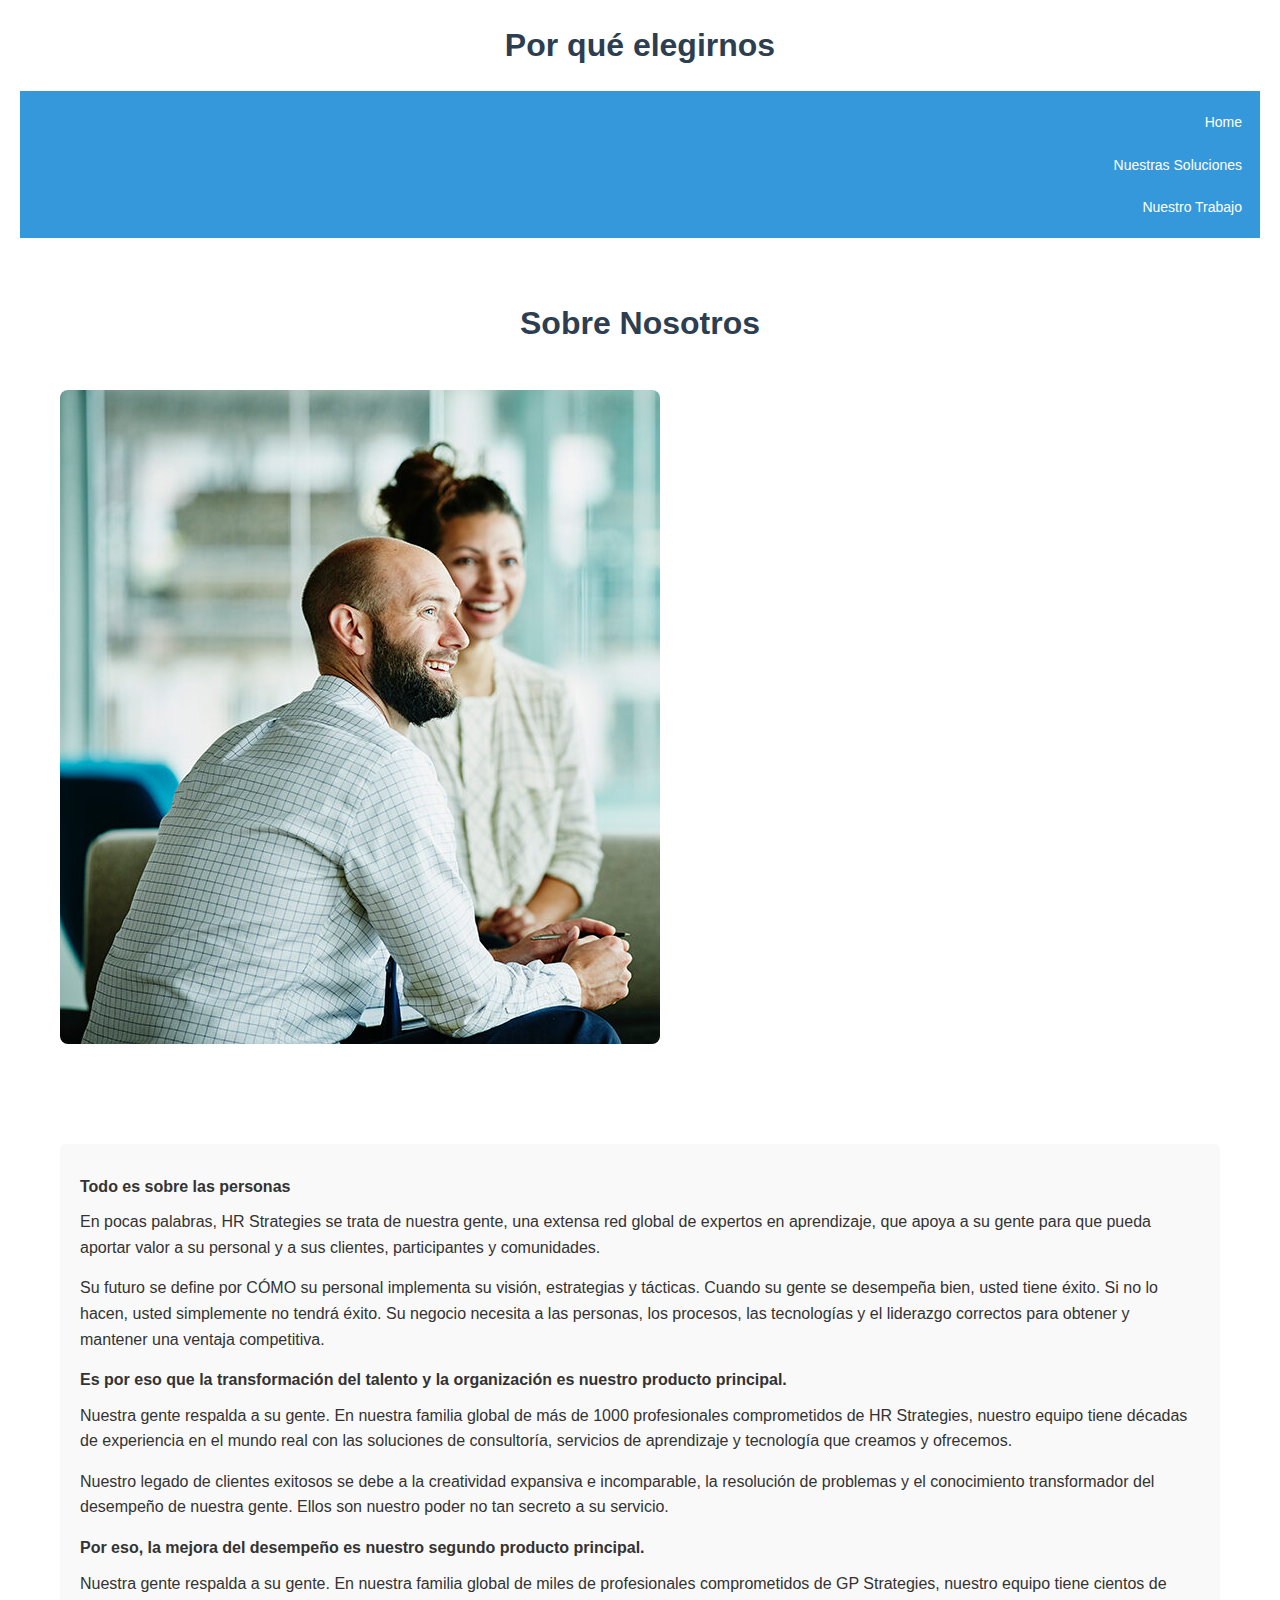
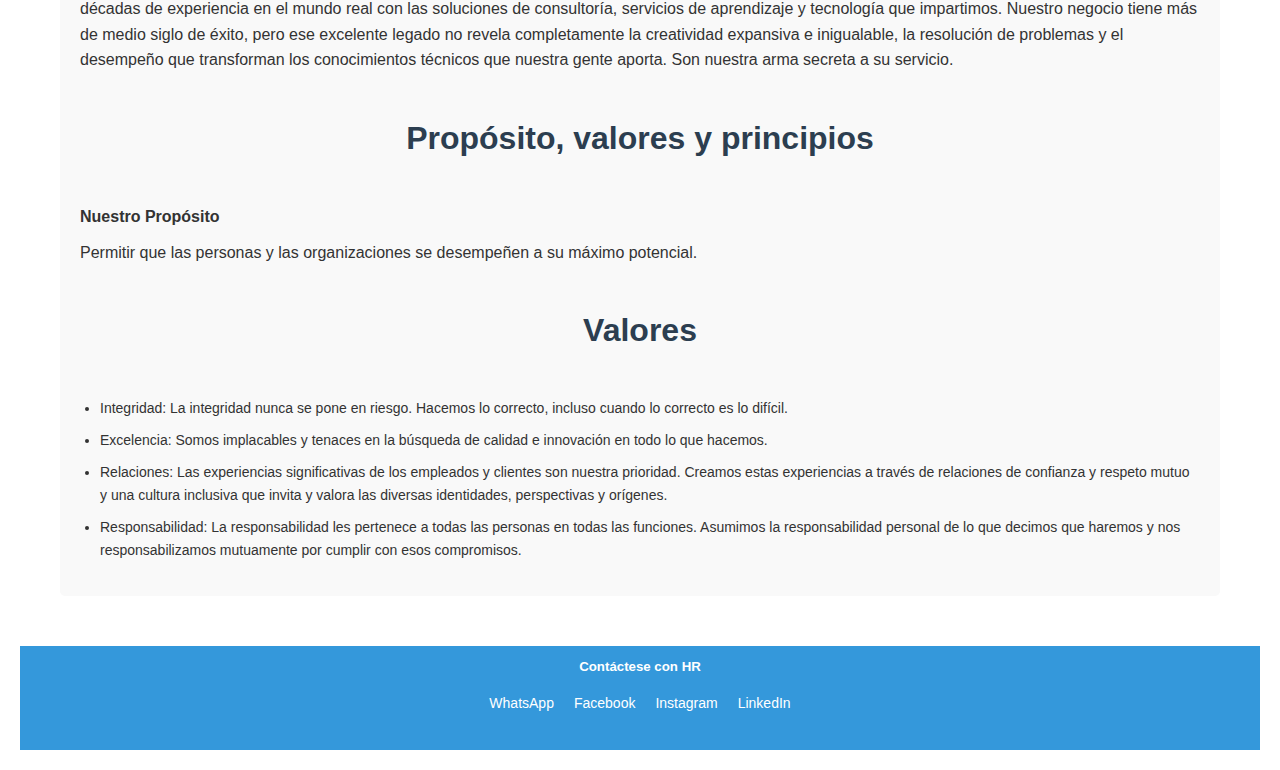
<file: pages/porqueelegirnos.html>
<!DOCTYPE html>
<html lang="en">

<head>
    <meta charset="UTF-8">
    <meta name="viewport" content="width=device-width, initial-scale=1.0">
    <meta name="description" content="Descubre por qué elegir HR Strategies, donde nuestra gente y su desarrollo son nuestra prioridad">
    <meta name="keywords" content="HR Strategies, consultoría, aprendizaje, desarrollo, talento, organización, valores">

    <meta property="og:title" content="Por qué elegirnos - HR Strategies">
    <meta property="og:description" content="En HR Strategies, nuestra gente es nuestra prioridad. Con más de 1000 profesionales, ofrecemos soluciones de consultoría y aprendizaje">
    <meta property="og:image" content="../imagenes/todo es sobre las personas.jpg">
    <meta property="og:url" content="https://https://proyecto-hr.vercel.app/pages/porqueelegirnos.html">
    <meta property="og:type" content="website">

    <meta name="twitter:card" content="summary_large_image">
    <meta name="twitter:title" content="Por qué elegirnos - HR Strategies">
    <meta name="twitter:description" content="Descubre cómo HR Strategies se enfoca en el desarrollo de las personas y la mejora del desempeño organizacional.">
    <meta name="twitter:image" content="../imagenes/todo es sobre las personas.jpg">

    <link rel="stylesheet" href="../CSS/styles.css">
    <title>Por qué elegirnos - HR Strategies</title>
</head>

<body>
    <header>
        <h1>Por qué elegirnos</h1>
        <nav>
            <ul>
                <li><a href="../index.html">Home</a></li>
                <li><a href="../pages/nuestrassoluciones.html">Nuestras Soluciones</a></li>
                <li><a href="../pages/nuestrotrabajo.html">Nuestro Trabajo</a></li>
            </ul>
        </nav>
        <main>
            <section>
                <h2>Sobre Nosotros</h2>
                <img src="../imagenes/todo es sobre las personas.jpg" alt="dos personas sonriendo">
            </section>
            <article>
                <h4>Todo es sobre las personas</h4>
                <p>En pocas palabras, HR Strategies se trata de nuestra gente, una extensa red global de expertos en
                    aprendizaje, que apoya a su gente para que pueda aportar valor a su personal y a sus clientes,
                    participantes y comunidades.</p>
                <p>Su futuro se define por CÓMO su personal implementa su visión, estrategias y tácticas. Cuando su
                    gente se desempeña bien, usted tiene éxito. Si no lo hacen, usted simplemente no tendrá éxito. Su
                    negocio necesita a las personas, los procesos, las tecnologías y el liderazgo correctos para obtener
                    y mantener una ventaja competitiva.</p>

                <h4>Es por eso que la transformación del talento y la organización es nuestro producto principal.</h4>
                <p>Nuestra gente respalda a su gente. En nuestra familia global de más de 1000 profesionales
                    comprometidos de HR Strategies, nuestro equipo tiene décadas de experiencia en el mundo
                    real con las soluciones de consultoría, servicios de aprendizaje y tecnología que creamos y
                    ofrecemos.</p>
                <p>Nuestro legado de clientes exitosos se debe a la creatividad expansiva e incomparable, la resolución
                    de problemas y el conocimiento transformador del desempeño de nuestra gente. Ellos son nuestro poder
                    no tan secreto a su servicio.</p>

                <h4>Por eso, la mejora del desempeño es nuestro segundo producto principal.</h4>
                <p>Nuestra gente respalda a su gente. En nuestra familia global de miles de profesionales comprometidos
                    de GP Strategies, nuestro equipo tiene cientos de décadas de experiencia en el mundo real con las
                    soluciones de consultoría, servicios de aprendizaje y tecnología que impartimos. Nuestro negocio
                    tiene más de medio siglo de éxito, pero ese excelente legado no revela completamente la creatividad
                    expansiva e inigualable, la resolución de problemas y el desempeño que transforman los conocimientos
                    técnicos que nuestra gente aporta. Son nuestra arma secreta a su servicio.</p>

                <h2>Propósito, valores y principios</h2>
                <h4>Nuestro Propósito</h4>
                <p>Permitir que las personas y las organizaciones se desempeñen a su máximo potencial.</p>

                <h2>Valores</h2>
                <ul>
                    <li>Integridad: La integridad nunca se pone en riesgo. Hacemos lo correcto, incluso cuando lo
                        correcto es lo difícil.</li>
                    <li>Excelencia: Somos implacables y tenaces en la búsqueda de calidad e innovación en todo lo que
                        hacemos.</li>
                    <li>Relaciones: Las experiencias significativas de los empleados y clientes son
                        nuestra prioridad. Creamos estas experiencias a través de relaciones de confianza y respeto
                        mutuo y una cultura inclusiva que invita y valora las diversas identidades, perspectivas y
                        orígenes.</li>
                    <li>Responsabilidad: La responsabilidad les pertenece a todas las personas en todas las funciones.
                        Asumimos la responsabilidad personal de lo que decimos que haremos y nos responsabilizamos
                        mutuamente por cumplir con esos compromisos.</li>

                </ul>


            </article>
        </main>
        <footer>
            <div>
                <h5>Contáctese con HR</h5>
                <ul>
                    <li><a href="./contactos/whatsapp.html">WhatsApp</a></li>
                    <li><a href="./contactos/facebook.html">Facebook</a></li>
                    <li><a href="./contactos/instagram.html">Instagram</a></li>
                    <li><a href="./contactos/linkedin.html">LinkedIn</a></li>
                </ul>
            </div>
        </footer>
    </header>
</body>

</html>
</file>
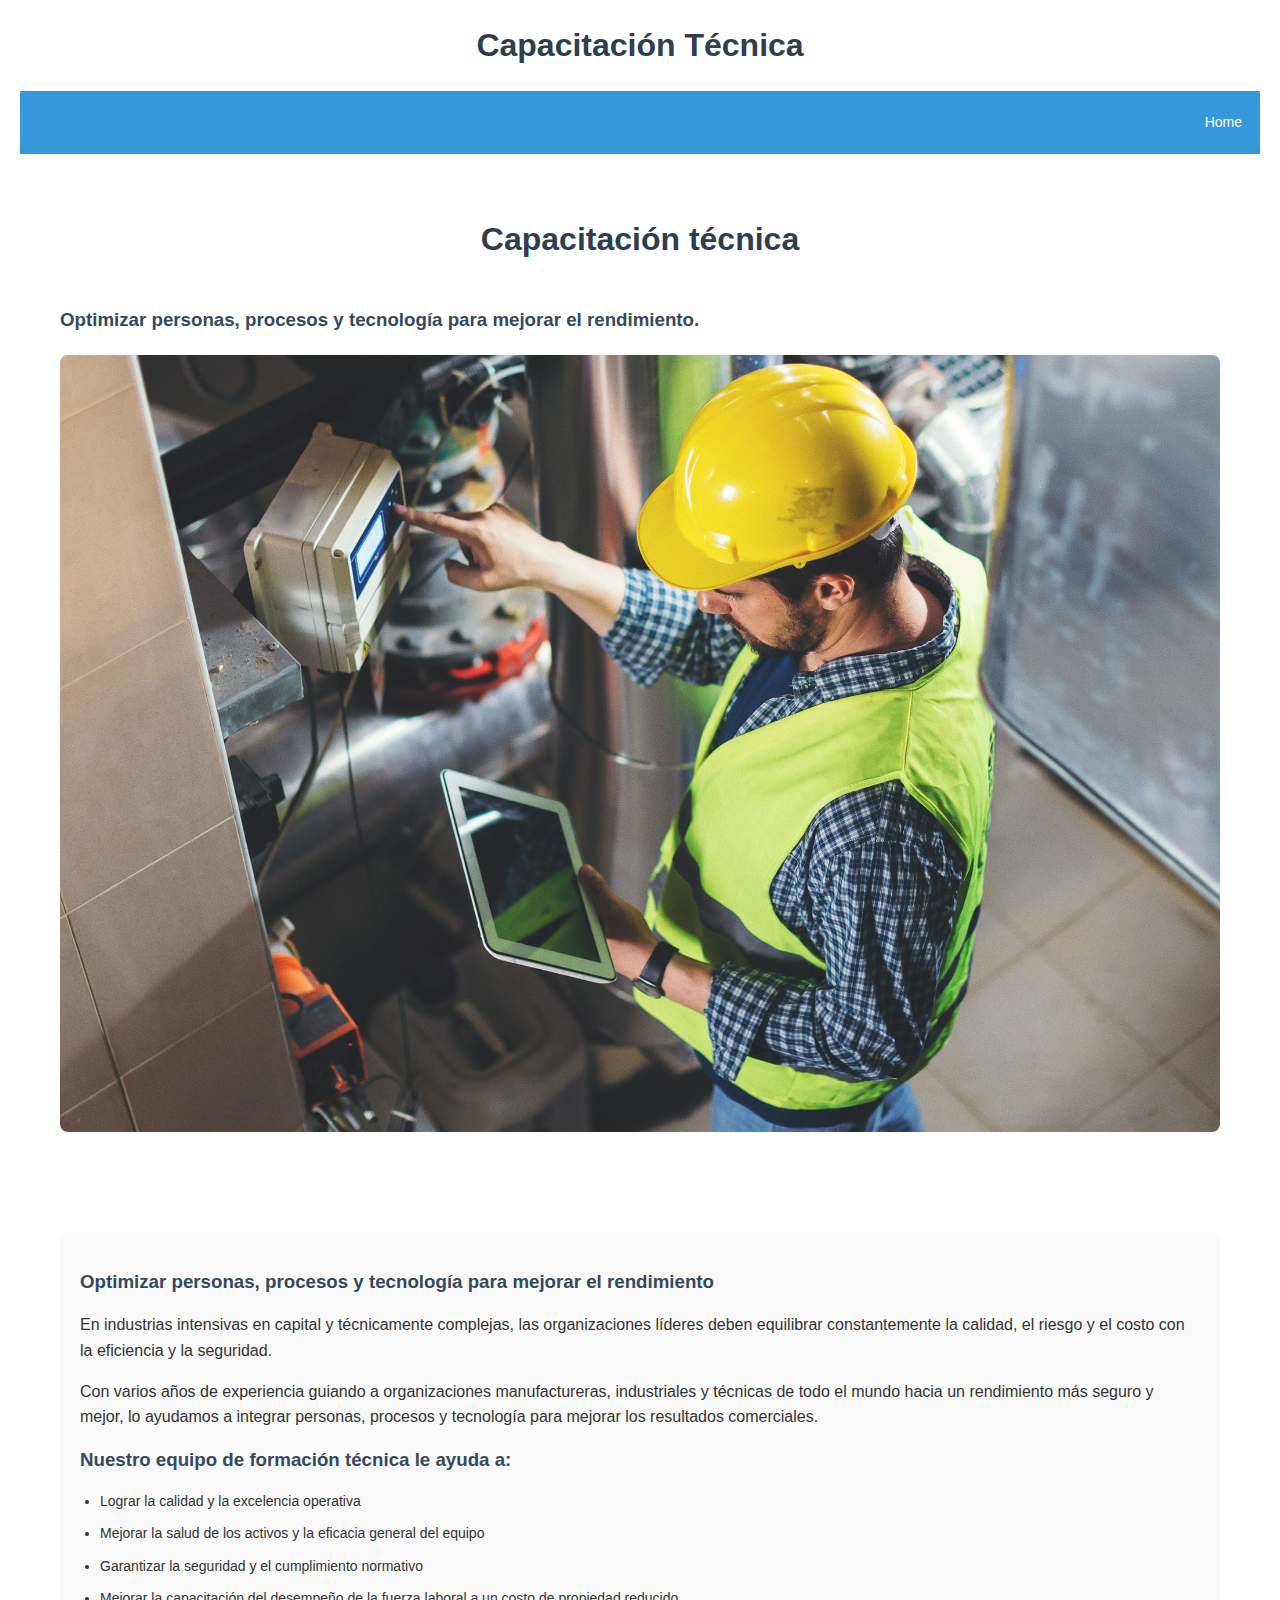
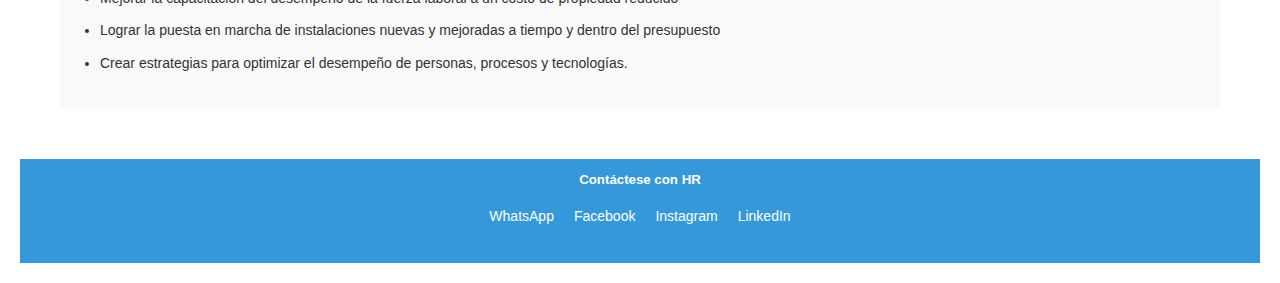
<file: servicios/capacitaciontecnica.html>
<!DOCTYPE html>
<html lang="en">

<head>
    <meta charset="UTF-8">
    <meta name="viewport" content="width=device-width, initial-scale=1.0">
    <meta name="description" content="Capacitación técnica para optimizar personas, procesos y tecnología, mejorando el rendimiento en industrias complejas">
    <meta name="keywords" content="capacitación técnica, optimización, rendimiento, procesos, tecnología, HR Strategies">

    <meta property="og:title" content="Capacitación Técnica - HR Strategies">
    <meta property="og:description" content="Descubre cómo nuestra capacitación técnica puede ayudarte a optimizar personas, procesos y tecnología para mejorar el rendimiento.">
    <meta property="og:image" content="../imagenes/operario.jpg">
    <meta property="og:url" content="https://proyecto-hr.vercel.app/servicios/capacitaciontecnica.html">
    <meta property="og:type" content="website">

    <meta name="twitter:card" content="summary_large_image">
    <meta name="twitter:title" content="Capacitación Técnica - HR Strategies">
    <meta name="twitter:description" content="Optimiza personas, procesos y tecnología para mejorar el rendimiento en industrias complejas">
    <meta name="twitter:image" content="../imagenes/operario.jpg">
    
    <link rel="stylesheet" href="../CSS/styles.css">
    <title>Capacitación Técnica - HR Strategies</title>
</head>

<body>
    <header>
        <h1>Capacitación Técnica</h1>
        <nav>
            <ul>
                <li><a href="../index.html">Home</a></li>
            </ul>
        </nav>
        <main>
            <section>
                <h2>Capacitación técnica</h2>
                <h3>Optimizar personas, procesos y tecnología para mejorar el rendimiento.</h3>
                <img src="../imagenes/operario.jpg" alt="hombre operando una maquina">
            </section>
            <article>
                <h3>Optimizar personas, procesos y tecnología para mejorar el rendimiento</h3>
                <p>En industrias intensivas en capital y técnicamente complejas, las organizaciones líderes deben
                    equilibrar constantemente la calidad, el riesgo y el costo con la eficiencia y la seguridad.</p>
                <p>Con varios años de experiencia guiando a organizaciones manufactureras, industriales y técnicas de
                    todo el mundo hacia un rendimiento más seguro y mejor, lo ayudamos a integrar personas, procesos y
                    tecnología para mejorar los resultados comerciales.</p>

                <h3>Nuestro equipo de formación técnica le ayuda a:</h3>
                <ul>
                    <li>Lograr la calidad y la excelencia operativa</li>
                    <li>Mejorar la salud de los activos y la eficacia general del equipo</li>
                    <li>Garantizar la seguridad y el cumplimiento normativo</li>
                    <li>Mejorar la capacitación del desempeño de la fuerza laboral a un costo de propiedad reducido</li>
                    <li>Lograr la puesta en marcha de instalaciones nuevas y mejoradas a tiempo y dentro del presupuesto
                    </li>
                    <li>Crear estrategias para optimizar el desempeño de personas, procesos y tecnologías.</li>

                </ul>
            </article>
        </main>
        <footer>
            <div>
                <h5>Contáctese con HR</h5>
                <ul>
                    <li><a href="./contactos/whatsapp.html">WhatsApp</a></li>
                    <li><a href="./contactos/facebook.html">Facebook</a></li>
                    <li><a href="./contactos/instagram.html">Instagram</a></li>
                    <li><a href="./contactos/linkedin.html">LinkedIn</a></li>
                </ul>
            </div>
        </footer>
    </header>
</body>

</html>
</file>
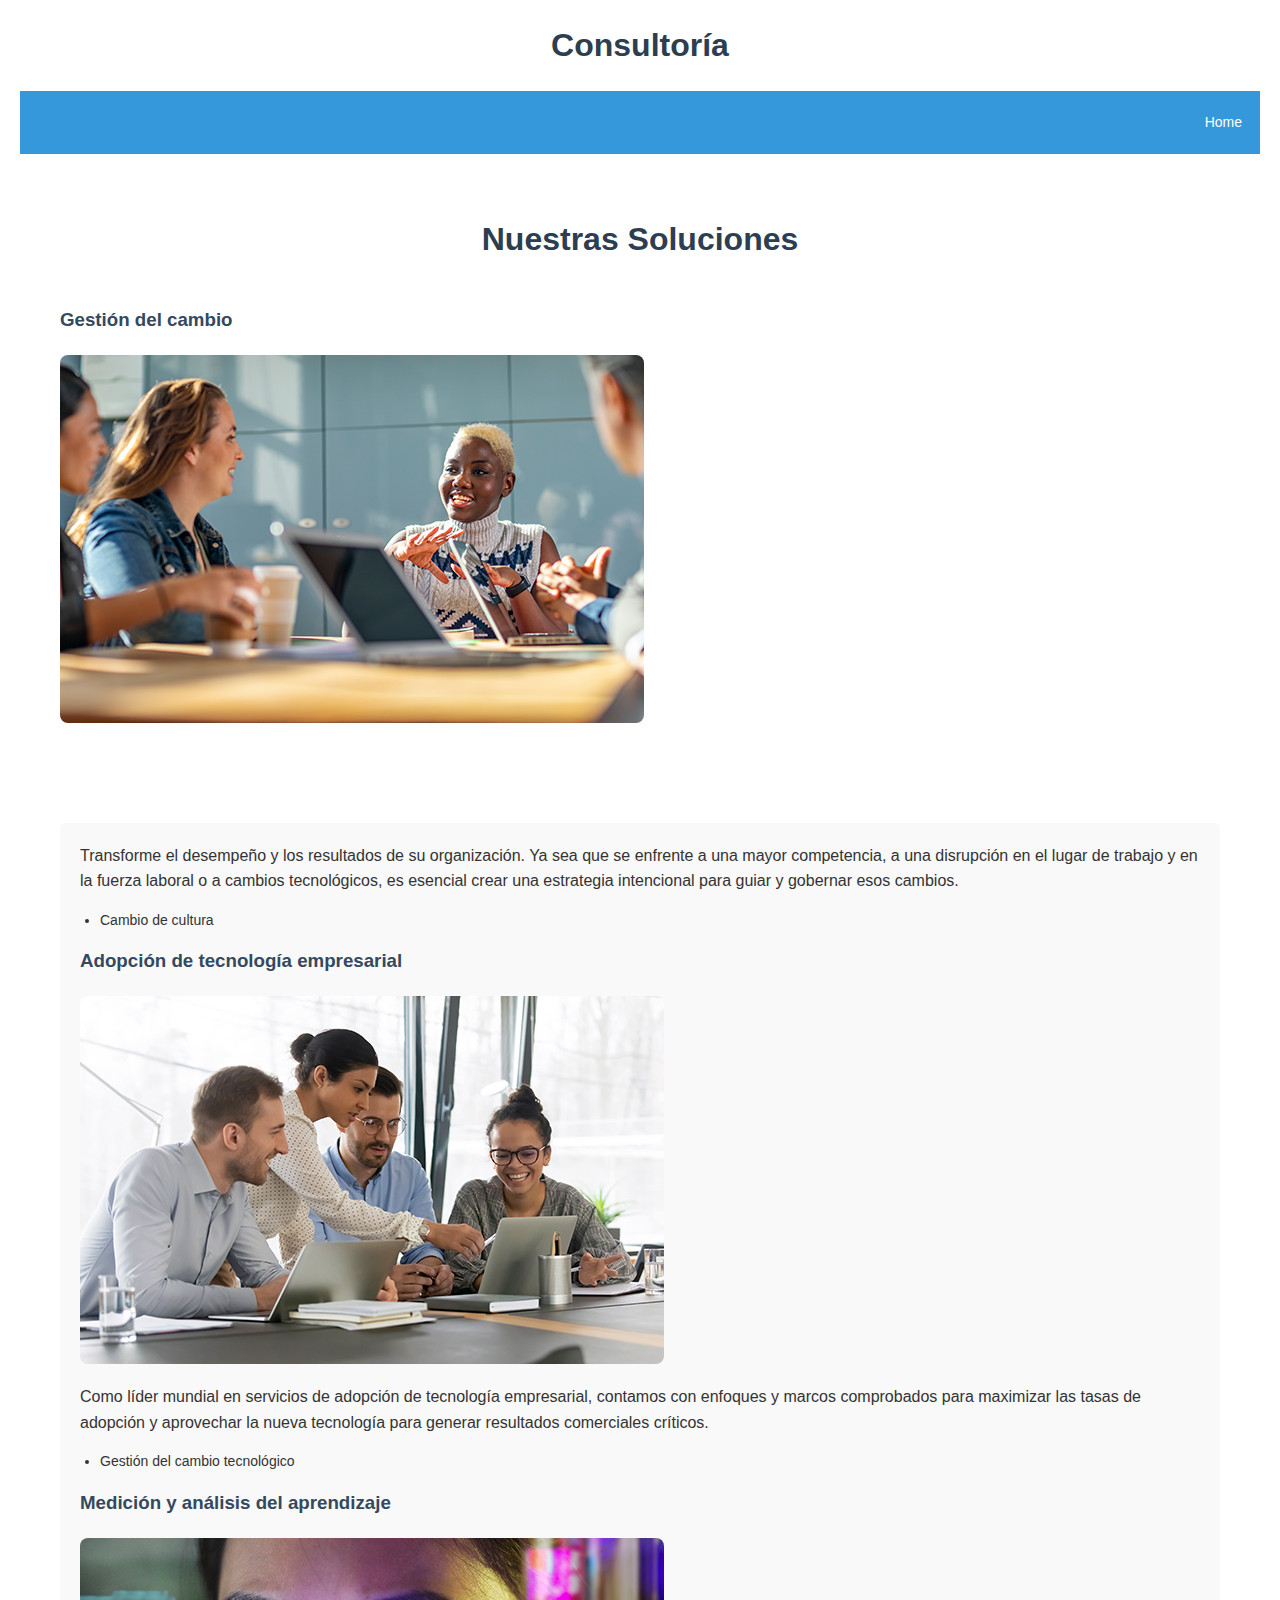
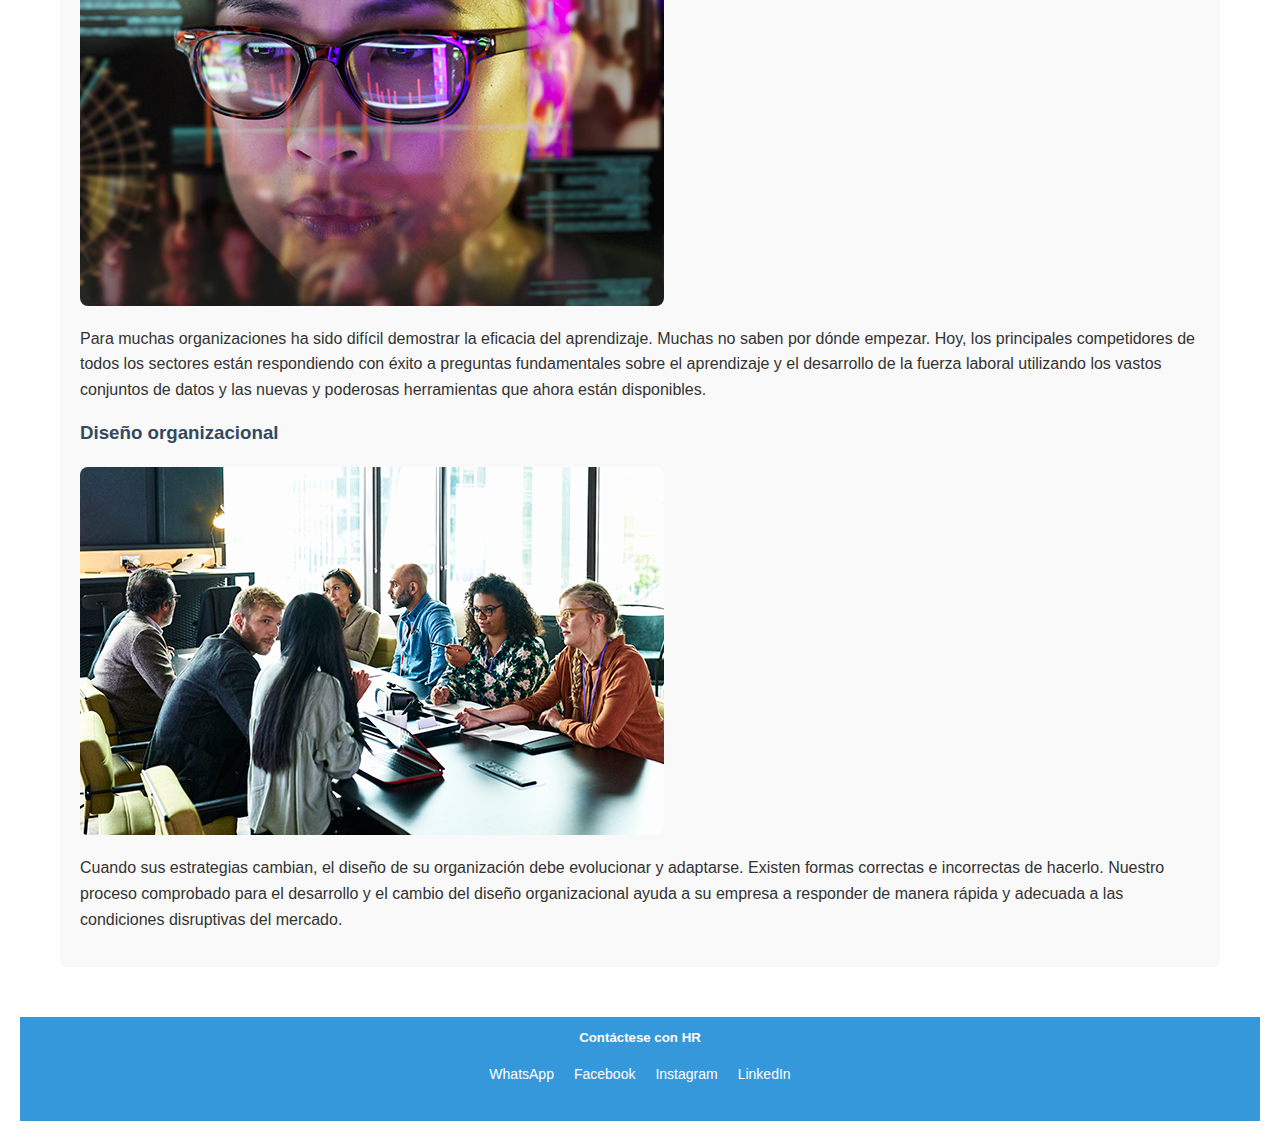
<file: servicios/consultoria.html>
<!DOCTYPE html>
<html lang="en">

<head>
    <meta charset="UTF-8">
    <meta name="viewport" content="width=device-width, initial-scale=1.0">
    <meta name="description"
        content="Consultoría en gestión del cambio, adopción de tecnología empresarial, medición del aprendizaje y diseño organizacional. Mejore el desempeño de su organización">
    <meta name="keywords"
        content="consultoría, gestión del cambio, adopción de tecnología, análisis del aprendizaje, diseño organizacional, HR Strategies">

    <meta property="og:title" content="Consultoría - HR Strategies">
    <meta property="og:description"
        content="Transforme el desempeño de su organización con nuestras soluciones en gestión del cambio, adopción de tecnología y diseño organizacional">
    <meta property="og:image" content="../imagenes/gestion del cambio.jpg">
    <meta property="og:url" content="https://proyecto-hr.vercel.app/servicios/consultoria.html">
    <meta property="og:type" content="website">

    <meta name="twitter:card" content="summary_large_image">
    <meta name="twitter:title" content="Consultoría - HR Strategies">
    <meta name="twitter:description"
        content="Mejore el rendimiento de su organización con nuestras soluciones en gestión del cambio y adopción de tecnología">
    <meta name="twitter:image" content="../imagenes/gestion del cambio.jpg">

    <link rel="stylesheet" href="../CSS/styles.css">
    <title>Consultoría - HR Strategies</title>
</head>

<body>
    <header>
        <h1>Consultoría</h1>
        <nav>
            <ul>
                <li><a href="../index.html">Home</a></li>
            </ul>
        </nav>
        <main>
            <section>
                <h2>Nuestras Soluciones</h2>
                <h3>Gestión del cambio</h3>
                <img src="../imagenes/gestion del cambio.jpg" alt="personas hablando">
            </section>
            <article>
                <p>Transforme el desempeño y los resultados de su organización. Ya sea que se enfrente a una mayor
                    competencia, a una disrupción en el lugar de trabajo y en la fuerza laboral o a cambios
                    tecnológicos, es esencial crear una estrategia intencional para guiar y gobernar esos cambios.</p>
                <ul>
                    <li>Cambio de cultura</li>
                </ul>

                <h3>Adopción de tecnología empresarial</h3>
                <img src="../imagenes/adopción de tecnología empresarial.jpg" alt="">
                <p>Como líder mundial en servicios de adopción de tecnología empresarial, contamos con enfoques y marcos
                    comprobados para maximizar las tasas de adopción y aprovechar la nueva tecnología para generar
                    resultados comerciales críticos.</p>

                <ul>
                    <li>Gestión del cambio tecnológico</li>
                </ul>

                <h3>Medición y análisis del aprendizaje</h3>
                <img src="../imagenes/medición del análisis del aprendizaje.jpg" alt="mujer frente a pantalla">
                <p>Para muchas organizaciones ha sido difícil demostrar la eficacia del aprendizaje. Muchas no saben por
                    dónde empezar. Hoy, los principales competidores de todos los sectores están respondiendo con éxito
                    a preguntas fundamentales sobre el aprendizaje y el desarrollo de la fuerza laboral utilizando los
                    vastos conjuntos de datos y las nuevas y poderosas herramientas que ahora están disponibles.</p>

                <h3>Diseño organizacional</h3>
                <img src="../imagenes/diseño organizacional.jpg" alt="personas reunidas">
                <p>Cuando sus estrategias cambian, el diseño de su organización debe evolucionar y adaptarse. Existen
                    formas correctas e incorrectas de hacerlo. Nuestro proceso comprobado para el desarrollo y el cambio
                    del diseño organizacional ayuda a su empresa a responder de manera rápida y adecuada a las
                    condiciones disruptivas del mercado.</p>
            </article>
        </main>
        <footer>
            <div>
                <h5>Contáctese con HR</h5>
                <ul>
                    <li><a href="./contactos/whatsapp.html">WhatsApp</a></li>
                    <li><a href="./contactos/facebook.html">Facebook</a></li>
                    <li><a href="./contactos/instagram.html">Instagram</a></li>
                    <li><a href="./contactos/linkedin.html">LinkedIn</a></li>
                </ul>
            </div>
        </footer>
    </header>
</body>

</html>
</file>
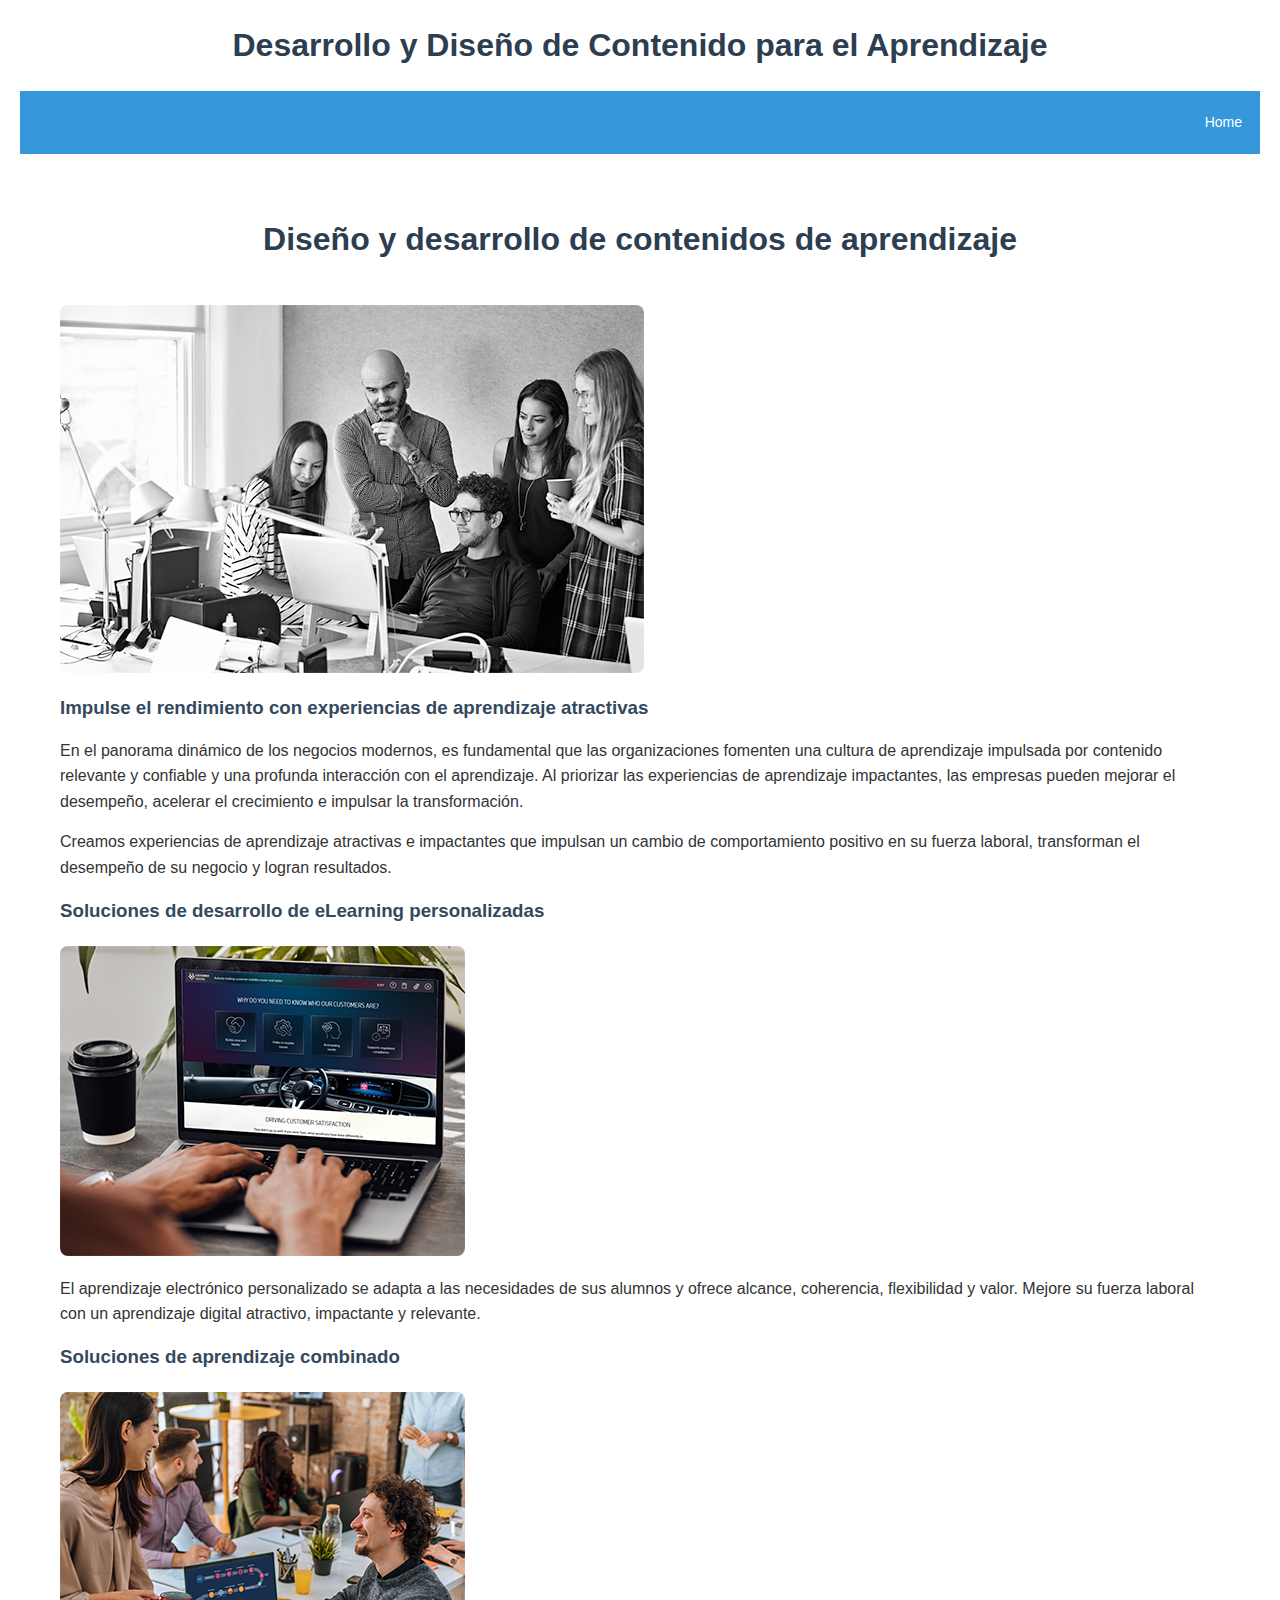
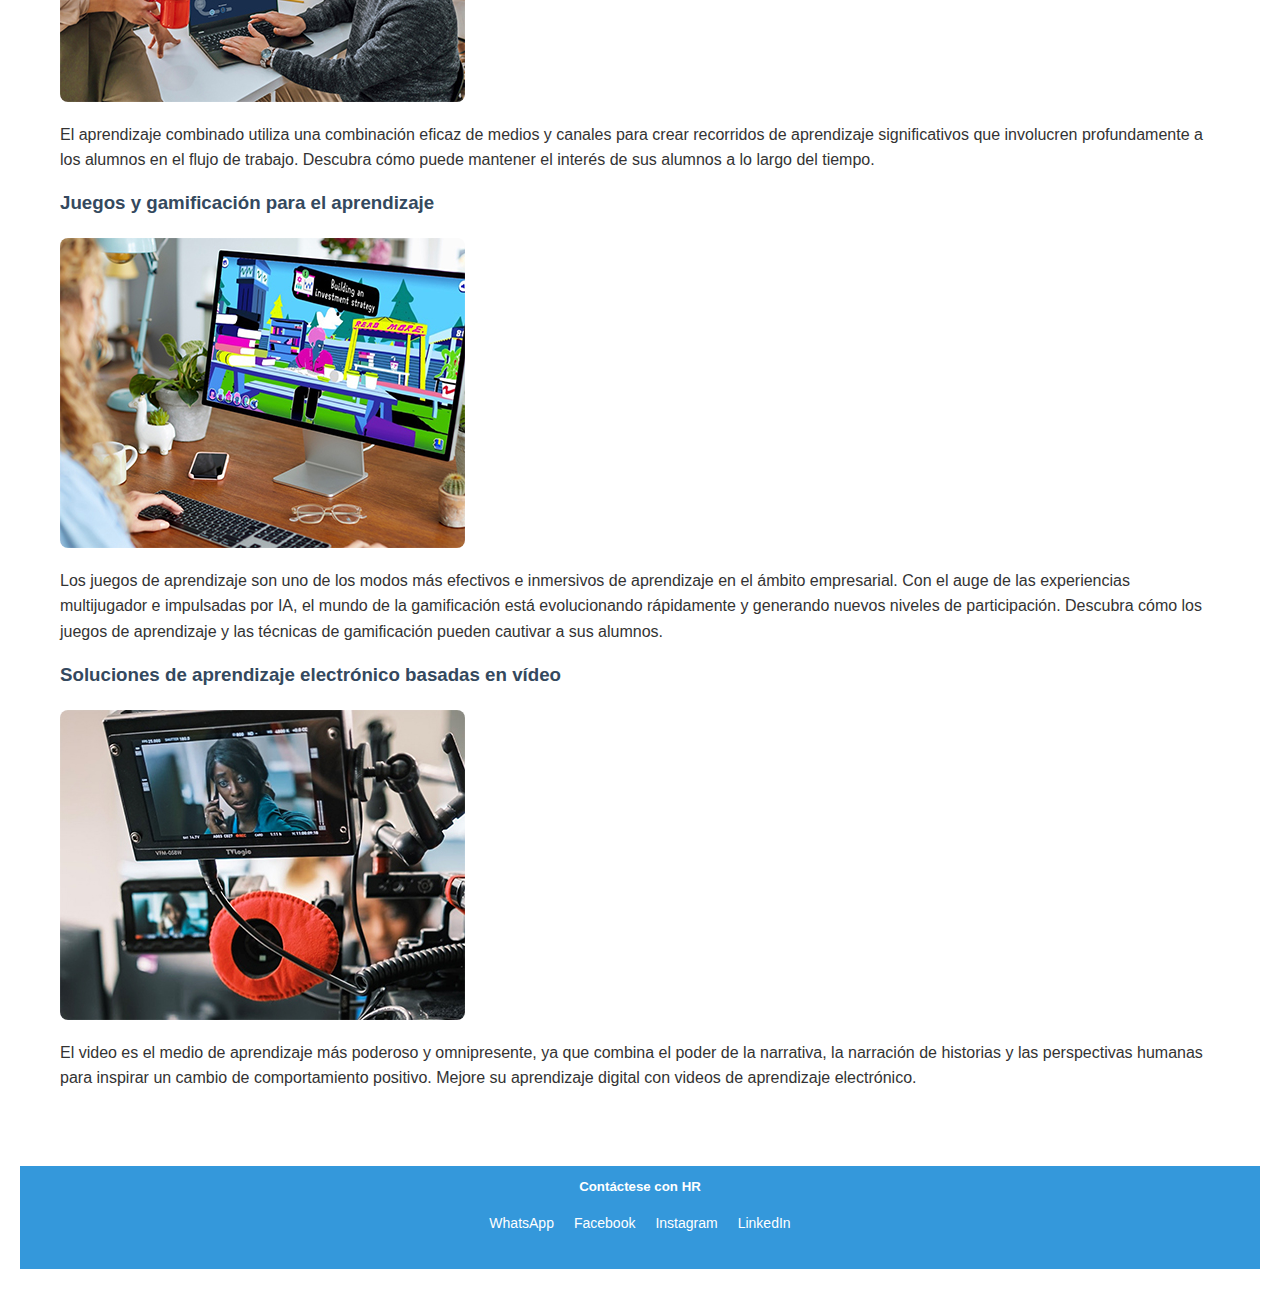
<file: servicios/desarrolloydiseniodecontenido.html>
<!DOCTYPE html>
<html lang="en">

<head>
    <meta charset="UTF-8">
    <meta name="viewport" content="width=device-width, initial-scale=1.0">
    <meta name="description"
        content="Desarrollo y diseño de contenido para el aprendizaje. Mejore el rendimiento de su organización con experiencias de aprendizaje impactantes y personalizadas">
    <meta name="keywords"
        content="desarrollo de contenido, diseño de aprendizaje, eLearning, aprendizaje combinado, gamificación, HR Strategies">

    <meta property="og:title" content="Desarrollo y Diseño de Contenido para el Aprendizaje - HR Strategies">
    <meta property="og:description"
        content="Impulsa el rendimiento de tu organización con soluciones de aprendizaje personalizadas y experiencias impactantes">
    <meta property="og:image" content="../imagenes/Diseño y desarrollo de contenido.jpg">
    <meta property="og:url" content="https://https://proyecto-hr.vercel.app/servicios/desarrolloydiseniodecontenido.html">
    <meta property="og:type" content="website">

    <meta name="twitter:card" content="summary_large_image">
    <meta name="twitter:title" content="Desarrollo y Diseño de Contenido para el Aprendizaje - HR Strategies">
    <meta name="twitter:description"
        content="Transforma el desempeño de tu organización con nuestras soluciones de aprendizaje personalizadas y experiencias de aprendizaje impactantes">
    <meta content="twitter:image" content="../imagenes/Diseño y desarrollo de contenido.jpg">

    <link rel="stylesheet" href="../CSS/styles.css">
    <title>Desarrollo y Diseño de Contenido para el Aprendizaje - HR Strategies</title>
</head>

<body>
    <header>
        <h1>Desarrollo y Diseño de Contenido para el Aprendizaje</h1>
        <nav>
            <ul>
                <li><a href="../index.html">Home</a></li>
            </ul>
        </nav>
        <main>
            <section>
                <h2>Diseño y desarrollo de contenidos de aprendizaje</h2>
                <img src="../imagenes/Diseño y desarrollo de contenido.jpg" alt="grupo de personas">
                <h3>Impulse el rendimiento con experiencias de aprendizaje atractivas</h3>
                <p>En el panorama dinámico de los negocios modernos, es fundamental que las organizaciones fomenten una
                    cultura de aprendizaje impulsada por contenido relevante y confiable y una profunda interacción con
                    el aprendizaje. Al priorizar las experiencias de aprendizaje impactantes, las empresas pueden
                    mejorar el desempeño, acelerar el crecimiento e impulsar la transformación.</p>
                <p>Creamos experiencias de aprendizaje atractivas e impactantes que impulsan un cambio de comportamiento
                    positivo en su fuerza laboral, transforman el desempeño de su negocio y logran resultados.</p>

                <h3>Soluciones de desarrollo de eLearning personalizadas</h3>
                <img src="../imagenes/soluciones de elearning.jpg" alt="computadora">
                <p>El aprendizaje electrónico personalizado se adapta a las necesidades de sus alumnos y ofrece alcance,
                    coherencia, flexibilidad y valor. Mejore su fuerza laboral con un aprendizaje digital atractivo,
                    impactante y relevante.</p>

                <h3>Soluciones de aprendizaje combinado</h3>
                <img src="../imagenes/aprendizaje combinado.jpg" alt="personas hablando frente a la computadora">
                <p>El aprendizaje combinado utiliza una combinación eficaz de medios y canales para crear recorridos de
                    aprendizaje significativos que involucren profundamente a los alumnos en el flujo de trabajo.
                    Descubra cómo puede mantener el interés de sus alumnos a lo largo del tiempo.</p>

                <h3>Juegos y gamificación para el aprendizaje</h3>
                <img src="../imagenes/juegos y gamificación.jpg" alt="pantalla con juego">
                <p>Los juegos de aprendizaje son uno de los modos más efectivos e inmersivos de aprendizaje en el ámbito
                    empresarial. Con el auge de las experiencias multijugador e impulsadas por IA, el mundo de la
                    gamificación está evolucionando rápidamente y generando nuevos niveles de participación. Descubra
                    cómo los juegos de aprendizaje y las técnicas de gamificación pueden cautivar a sus alumnos.</p>

                <h3>Soluciones de aprendizaje electrónico basadas en vídeo</h3>
                <img src="../imagenes/soluciones basadas en video.jpg" alt="imagen de una mujer en la pantalla">
                <p>El video es el medio de aprendizaje más poderoso y omnipresente, ya que combina el poder de la
                    narrativa, la narración de historias y las perspectivas humanas para inspirar un cambio de
                    comportamiento positivo. Mejore su aprendizaje digital con videos de aprendizaje electrónico.</p>
            </section>
        </main>
        <footer>
            <div>
                <h5>Contáctese con HR</h5>
                <ul>
                    <li><a href="./contactos/whatsapp.html">WhatsApp</a></li>
                    <li><a href="./contactos/facebook.html">Facebook</a></li>
                    <li><a href="./contactos/instagram.html">Instagram</a></li>
                    <li><a href="./contactos/linkedin.html">LinkedIn</a></li>
                </ul>
            </div>
        </footer>
    </header>
</body>

</html>
</file>
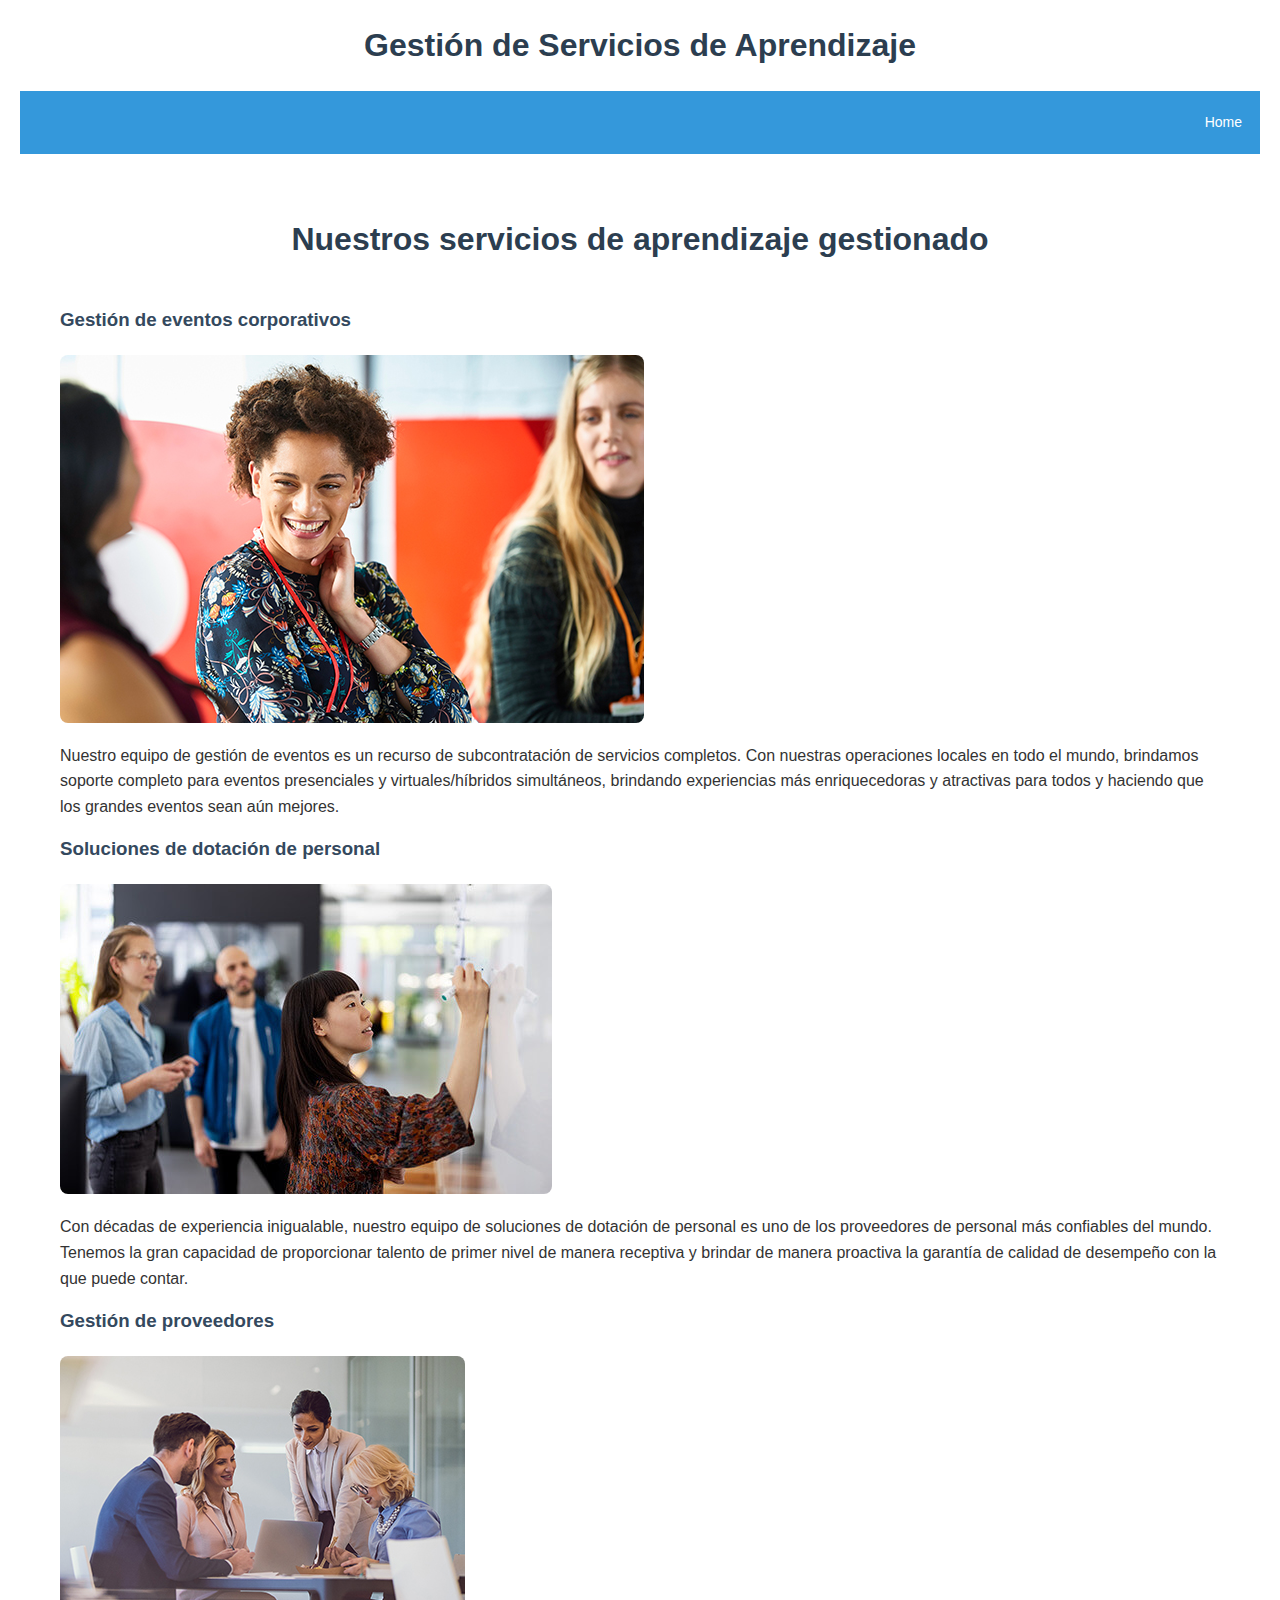
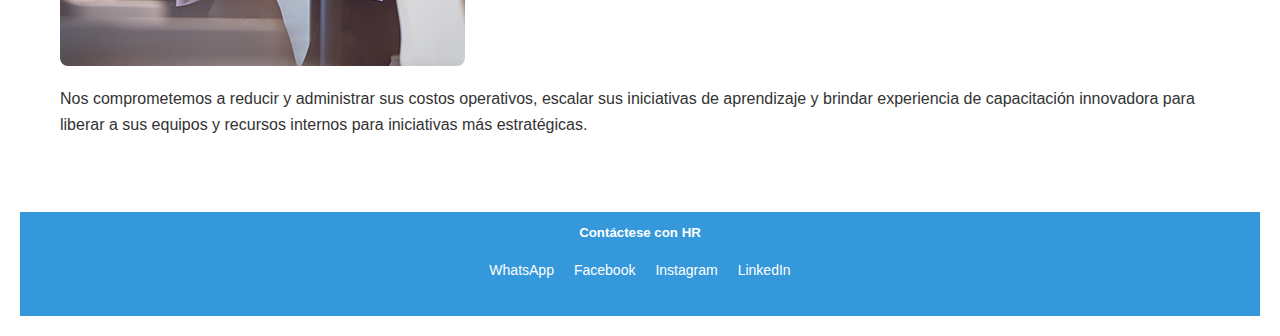
<file: servicios/gestiondeserviciosdeaprendizaje.html>
<!DOCTYPE html>
<html lang="en">

<head>
    <meta charset="UTF-8">
    <meta name="viewport" content="width=device-width, initial-scale=1.0">
    <meta name="description"
        content="Gestión de servicios de aprendizaje, incluyendo gestión de eventos corporativos, soluciones de dotación de personal y gestión de proveedores. Mejore su experiencia de aprendizaje">
    <meta name="keywords" content="gestión de servicios de aprendizaje, eventos corporativos, dotación de personal, gestión de proveedores, HR Strategies">

    <meta property="og:title" content="Gestión de Servicios de Aprendizaje - HR Strategies">
    <meta property="og:description" content="Ofrecemos servicios de aprendizaje gestionado, incluyendo gestión de eventos corporativos y soluciones de dotación de personal">
    <meta poperty="og:image" content="../imagenes/eventos corporativos.jpg">
    <meta property="og:url" content="https://proyecto-hr.vercel.app/servicios/gestiondeserviciosdeaprendizaje.html">
    <meta property="og:type" content="website">

    <meta name="twitter:card" content="summary_large_image">
    <meta name="twitter:title" content="Gestión de Servicios de Aprendizaje - HR Strategies">
    <meta name="twitter:description" content="Descubre nuestros servicios de aprendizaje gestionado, desde la gestión de eventos hasta la dotación de personal.">
    <meta name="twitter:image" content="../imagenes/eventos corporativos.jpg">

    <link rel="stylesheet" href="../CSS/styles.css">
    <title>Gestión de Servicios de Aprendizaje - HR Strategies</title>
</head>

<body>
    <header>
        <h1>Gestión de Servicios de Aprendizaje</h1>
        <nav>
            <ul>
                <li><a href="../index.html">Home</a></li>
            </ul>
        </nav>
        <main>
            <section>
                <h2>Nuestros servicios de aprendizaje gestionado</h2>

                <h3>Gestión de eventos corporativos</h3>
                <img src="../imagenes/eventos corporativos.jpg" alt="mujer sonriendo">
                <p>Nuestro equipo de gestión de eventos es un recurso de subcontratación de servicios completos. Con
                    nuestras operaciones locales en todo el mundo, brindamos soporte completo para eventos presenciales
                    y virtuales/híbridos simultáneos, brindando experiencias más enriquecedoras y atractivas para todos
                    y haciendo que los grandes eventos sean aún mejores.</p>

                <h3>Soluciones de dotación de personal</h3>
                <img src="../imagenes/dotación de personal.jpg" alt="">
                <p>Con décadas de experiencia inigualable, nuestro equipo de soluciones de dotación de personal es uno
                    de los proveedores de personal más confiables del mundo. Tenemos la gran capacidad de proporcionar
                    talento de primer nivel de manera receptiva y brindar de manera proactiva la garantía de calidad de
                    desempeño con la que puede contar.</p>

                <h3>Gestión de proveedores</h3>
                <img src="../imagenes/gestión de proveedores.jpg" alt="personas reunidas">
                <p>Nos comprometemos a reducir y administrar sus costos operativos, escalar sus iniciativas de
                    aprendizaje y brindar experiencia de capacitación innovadora para liberar a sus equipos y recursos
                    internos para iniciativas más estratégicas.</p>
            </section>
        </main>
        <footer>
            <div>
                <h5>Contáctese con HR</h5>
                <ul>
                    <li><a href="./contactos/whatsapp.html">WhatsApp</a></li>
                    <li><a href="./contactos/facebook.html">Facebook</a></li>
                    <li><a href="./contactos/instagram.html">Instagram</a></li>
                    <li><a href="./contactos/linkedin.html">LinkedIn</a></li>
                </ul>
            </div>
        </footer>
    </header>
</body>

</html>
</file>
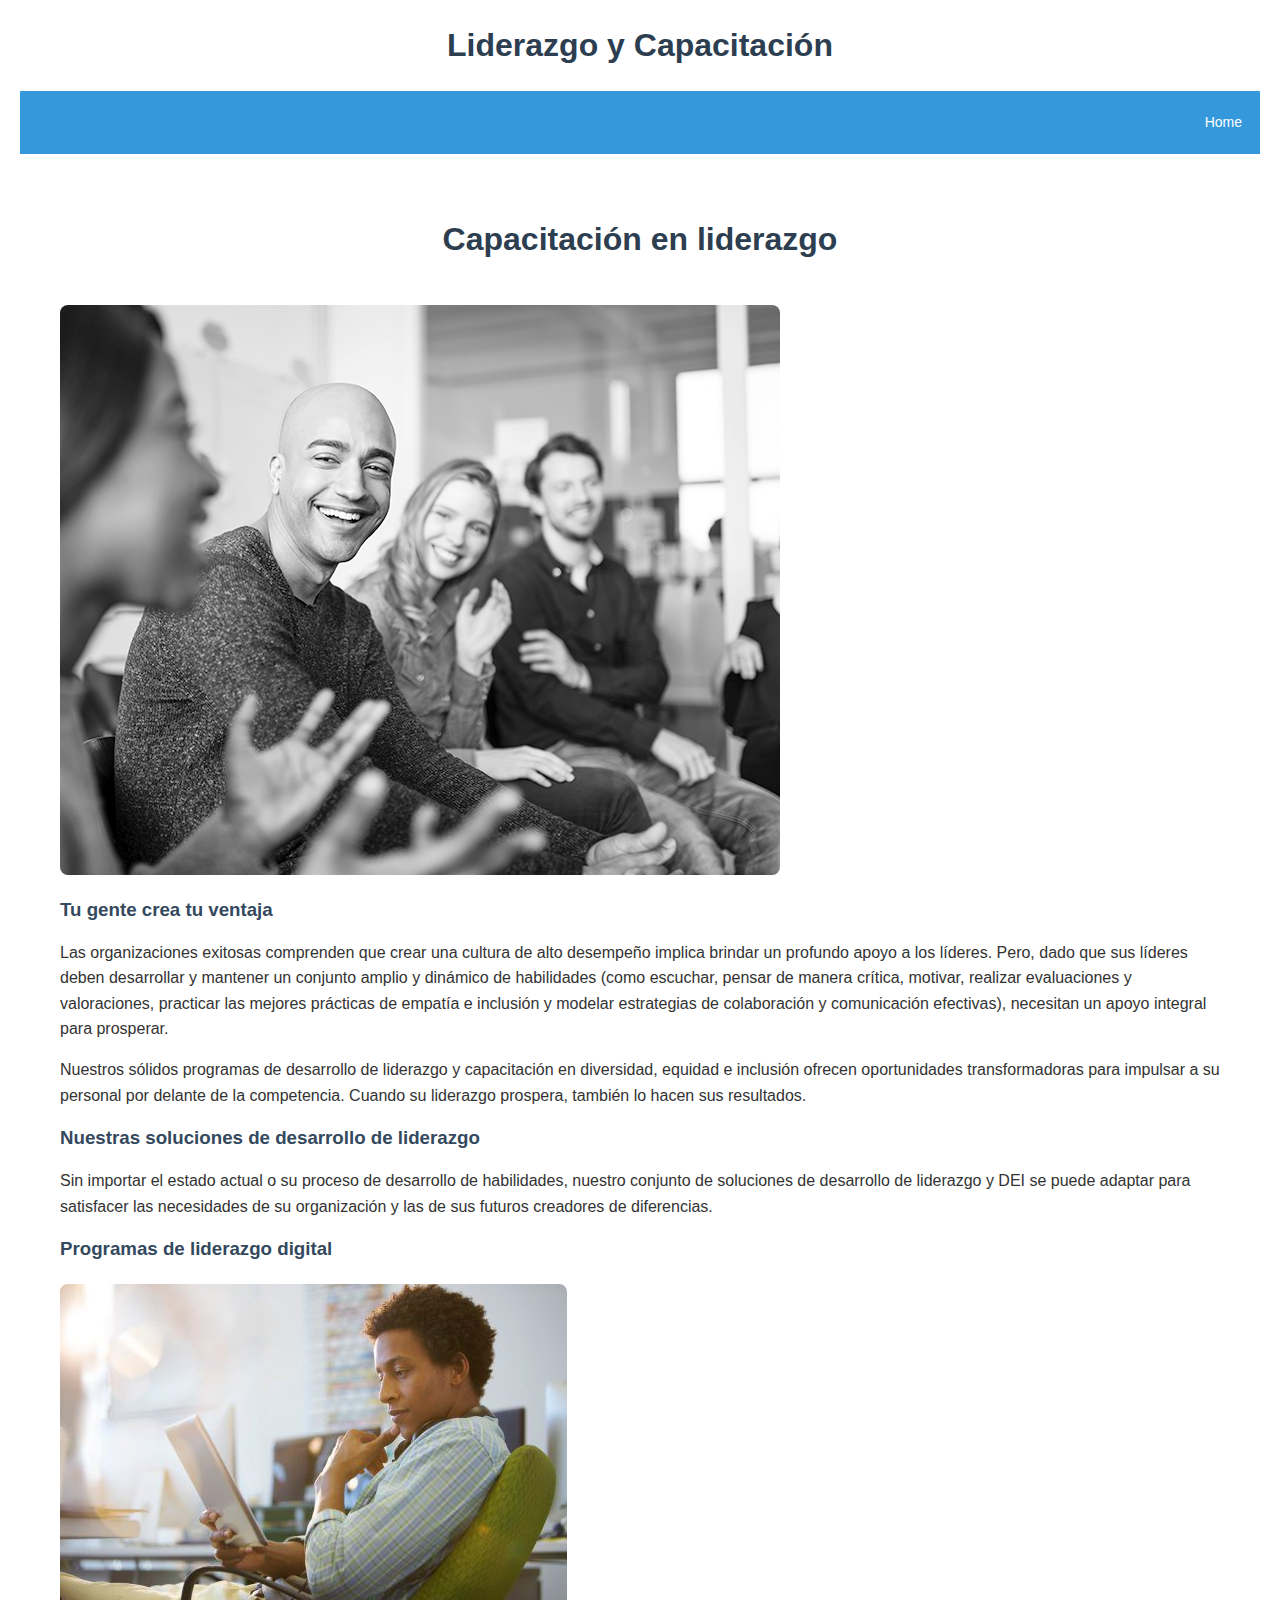
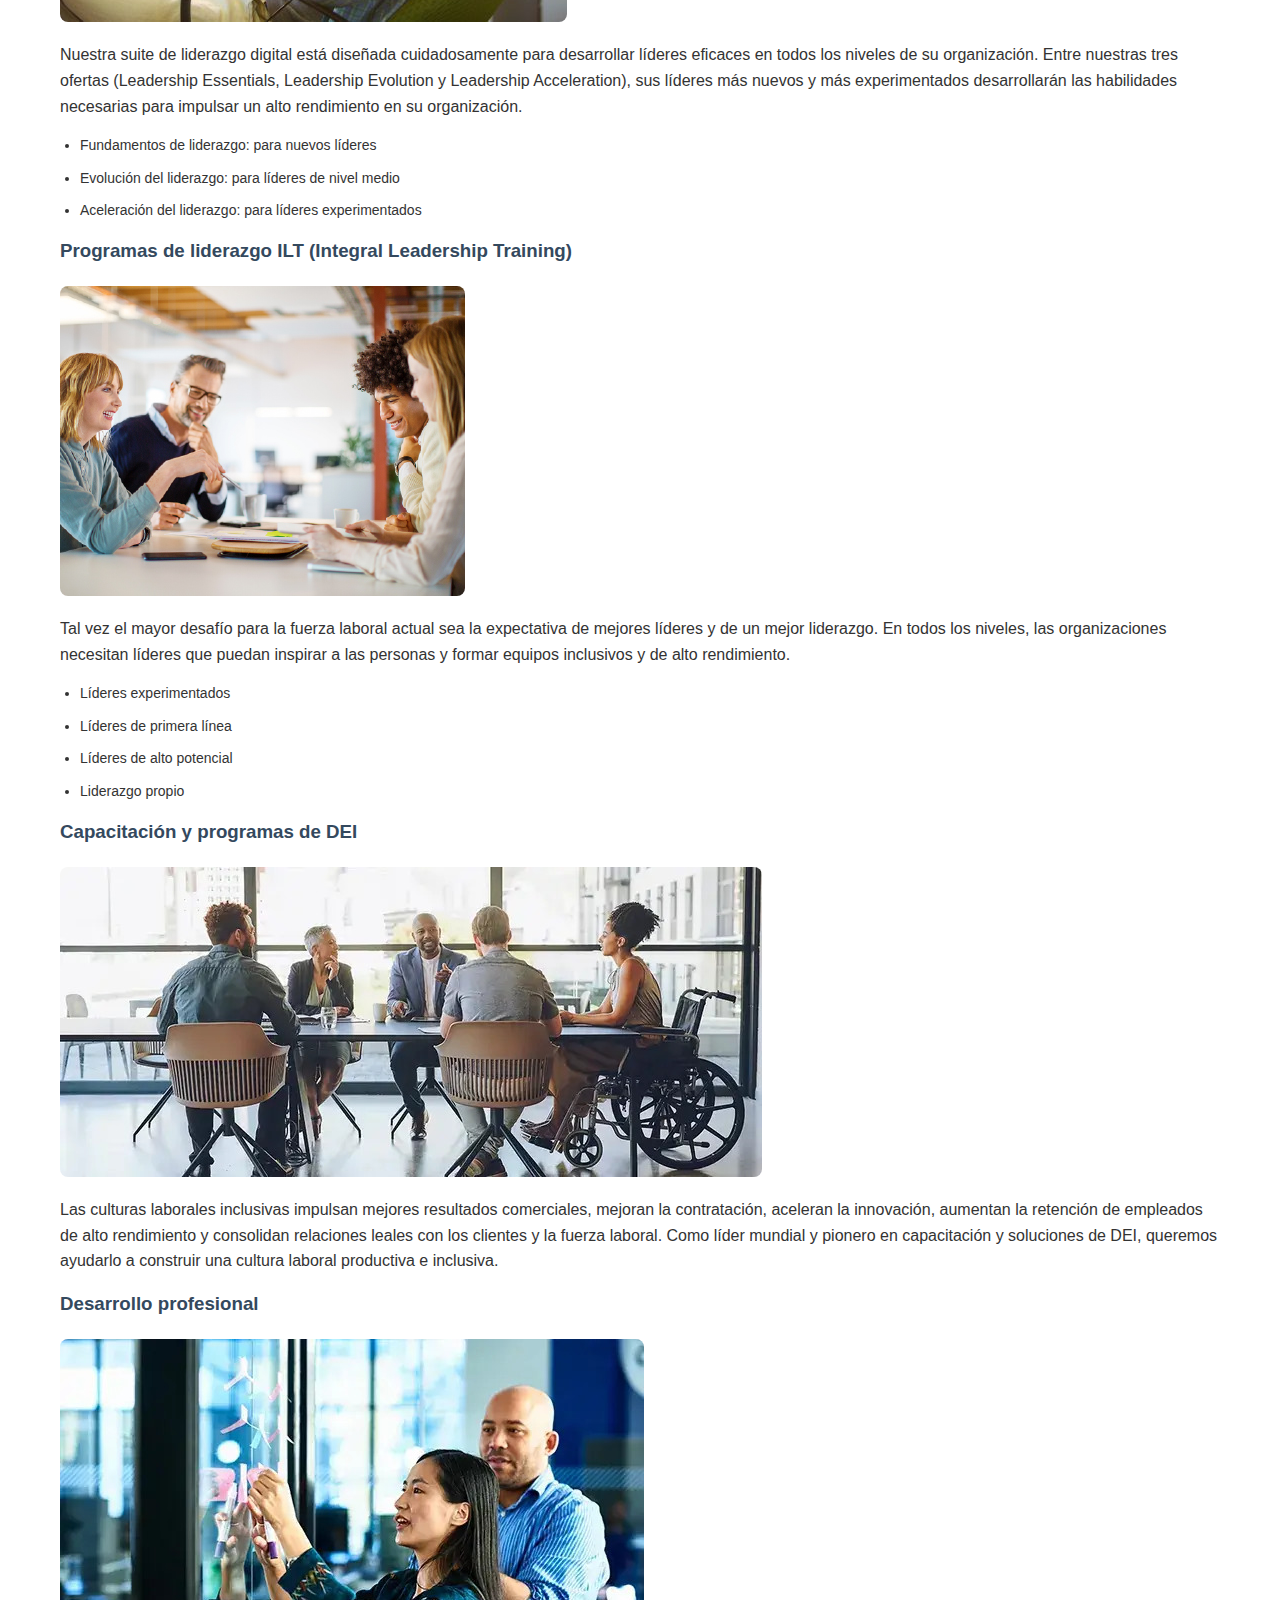
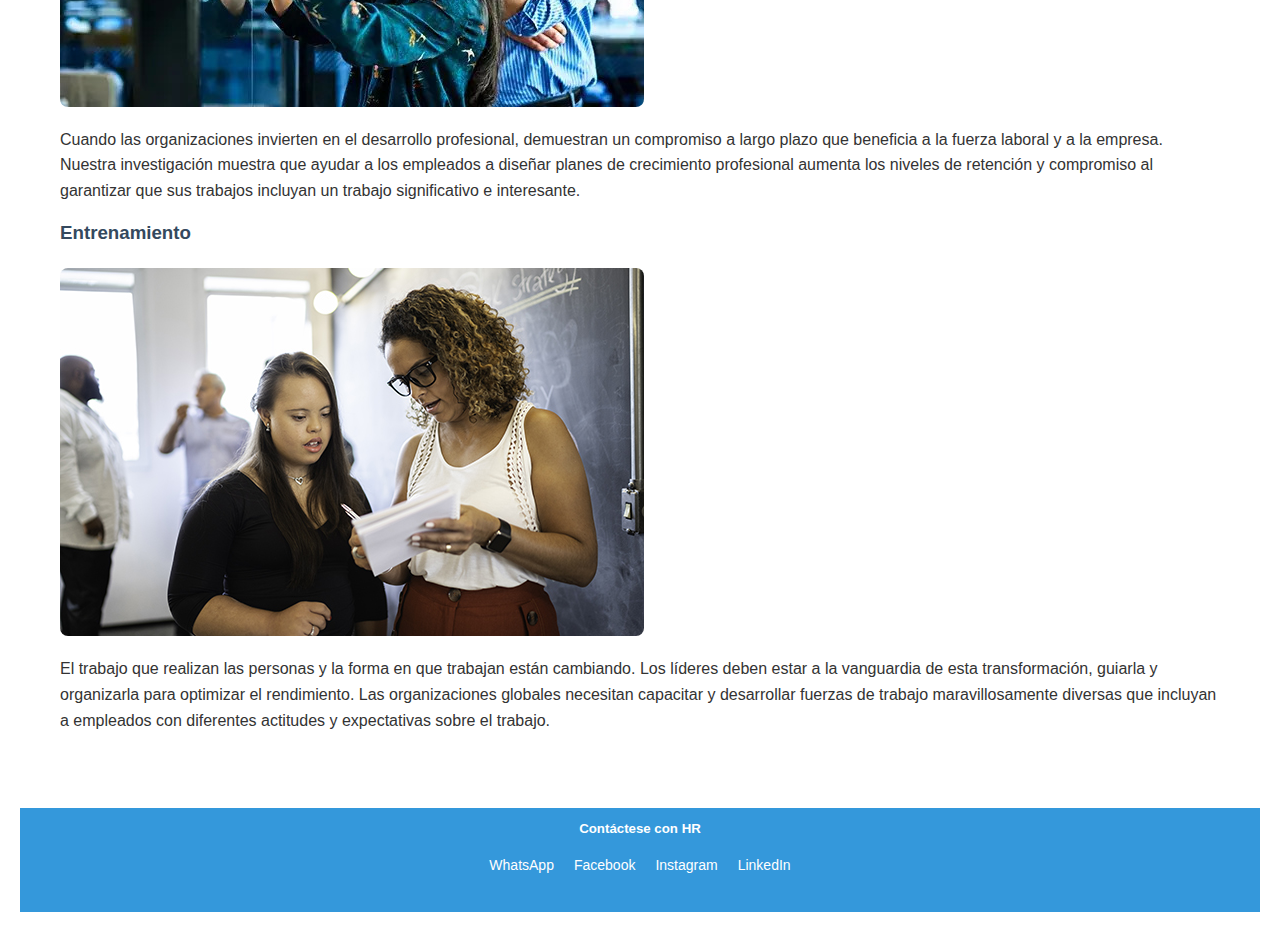
<file: servicios/liderazgoycapacitacion.html>
<!DOCTYPE html>
<html lang="en">

<head>
    <meta charset="UTF-8">
    <meta name="viewport" content="width=device-width, initial-scale=1.0">
    <meta name="description"
        content="Capacitación en liderazgo y desarrollo profesional. Mejore su organización con programas de liderazgo, DEI y entrenamiento para un alto rendimiento.">
    <meta name="keywords" content="liderazgo, capacitación, desarrollo profesional, DEI, entrenamiento, HR Strategies">

    <meta property="og:title" content="Liderazgo y Capacitación - HR Strategies">
    <meta property="og:description"
        content="Transforme su organización con programas de capacitación en liderazgo, DEI y desarrollo profesional.">
    <meta property="og:image" content="../imagenes/capacitación y liderazgo.jpg">
    <meta property="og:url" content="https://proyecto-hr.vercel.app/servicios/liderazgoycapacitacion.html">
    <meta property="og:type" content="website">

    <meta name="twitter:card" content="summary_large_image">
    <meta name="twitter:title" content="Liderazgo y Capacitación - HR Strategies">
    <meta name="twitter:description" content="Ofrecemos capacitación en liderazgo y desarrollo profesional para impulsar el rendimiento de su organización">
    <meta name="twitter:image" content="../imagenes/capacitación y liderazgo.jpg">
    
    <link rel="stylesheet" href="../CSS/styles.css">
    <title>Liderazgo Y Capacitación - HR Strategies</title>
</head>

<body>
    <header>
        <h1>Liderazgo y Capacitación</h1>
        <nav>
            <ul>
                <li><a href="../index.html">Home</a></li>
            </ul>
        </nav>
        <main>
            <section>
                <h2>Capacitación en liderazgo</h2>
                <img src="../imagenes/capacitación y liderazgo.jpg" alt="personas reunidas sonriendo">

                <h3>Tu gente crea tu ventaja</h3>
                <p>Las organizaciones exitosas comprenden que crear una cultura de alto desempeño implica brindar un
                    profundo apoyo a los líderes. Pero, dado que sus líderes deben desarrollar y mantener un conjunto
                    amplio y dinámico de habilidades (como escuchar, pensar de manera crítica, motivar, realizar
                    evaluaciones y valoraciones, practicar las mejores prácticas de empatía e inclusión y modelar
                    estrategias de colaboración y comunicación efectivas), necesitan un apoyo integral para prosperar.
                </p>

                <p>Nuestros sólidos programas de desarrollo de liderazgo y capacitación en diversidad, equidad e
                    inclusión ofrecen oportunidades transformadoras para impulsar a su personal por delante de la
                    competencia. Cuando su liderazgo prospera, también lo hacen sus resultados.</p>

                <h3>Nuestras soluciones de desarrollo de liderazgo</h3>
                <p>Sin importar el estado actual o su proceso de desarrollo de habilidades, nuestro conjunto de
                    soluciones de desarrollo de liderazgo y DEI se puede adaptar para satisfacer las necesidades de su
                    organización y las de sus futuros creadores de diferencias.</p>

                <h3>Programas de liderazgo digital</h3>
                <img src="../imagenes/liderazgo digital.jpg" alt="hombre mirando una tablet">
                <p>Nuestra suite de liderazgo digital está diseñada cuidadosamente para desarrollar líderes eficaces en
                    todos los niveles de su organización. Entre nuestras tres ofertas (Leadership Essentials, Leadership
                    Evolution y Leadership Acceleration), sus líderes más nuevos y más experimentados desarrollarán las
                    habilidades necesarias para impulsar un alto rendimiento en su organización.</p>
                <ul>
                    <li>Fundamentos de liderazgo: para nuevos líderes</li>
                    <li>Evolución del liderazgo: para líderes de nivel medio</li>
                    <li>Aceleración del liderazgo: para líderes experimentados</li>
                </ul>

                <h3>Programas de liderazgo ILT (Integral Leadership Training)</h3>
                <img src="../imagenes/liderazgo.jpg" alt="personas reunidas riendo">
                <p>Tal vez el mayor desafío para la fuerza laboral actual sea la expectativa de mejores líderes y de un
                    mejor liderazgo. En todos los niveles, las organizaciones necesitan líderes que puedan inspirar a
                    las personas y formar equipos inclusivos y de alto rendimiento.</p>
                <ul>
                    <li>Líderes experimentados</li>
                    <li>Líderes de primera línea</li>
                    <li>Líderes de alto potencial</li>
                    <li>Liderazgo propio</li>
                </ul>

                <h3>Capacitación y programas de DEI</h3>
                <img src="../imagenes/capacitación DEI.jpg" alt="personas reunidas hablando">
                <p>Las culturas laborales inclusivas impulsan mejores resultados comerciales, mejoran la contratación,
                    aceleran la innovación, aumentan la retención de empleados de alto rendimiento y consolidan
                    relaciones leales con los clientes y la fuerza laboral. Como líder mundial y pionero en capacitación
                    y soluciones de DEI, queremos ayudarlo a construir una cultura laboral productiva e inclusiva.</p>

                <h3>Desarrollo profesional</h3>
                <img src="../imagenes/desarrollo profesional.jpg" alt="hombre y mujer hablando frente a una pizarra">
                <p>Cuando las organizaciones invierten en el desarrollo profesional, demuestran un compromiso a largo
                    plazo que beneficia a la fuerza laboral y a la empresa. Nuestra investigación muestra que ayudar a
                    los empleados a diseñar planes de crecimiento profesional aumenta los niveles de retención y
                    compromiso al garantizar que sus trabajos incluyan un trabajo significativo e interesante.</p>

                <h3>Entrenamiento</h3>
                <img src="../imagenes/entrenamiento.jpg" alt="dos mujeres leyendo">
                <p>El trabajo que realizan las personas y la forma en que trabajan están cambiando. Los líderes deben
                    estar a la vanguardia de esta transformación, guiarla y organizarla para optimizar el rendimiento.
                    Las organizaciones globales necesitan capacitar y desarrollar fuerzas de trabajo maravillosamente
                    diversas que incluyan a empleados con diferentes actitudes y expectativas sobre el trabajo.</p>


            </section>
        </main>
        <footer>
            <div>
                <h5>Contáctese con HR</h5>
                <ul>
                    <li><a href="./contactos/whatsapp.html">WhatsApp</a></li>
                    <li><a href="./contactos/facebook.html">Facebook</a></li>
                    <li><a href="./contactos/instagram.html">Instagram</a></li>
                    <li><a href="./contactos/linkedin.html">LinkedIn</a></li>
                </ul>
            </div>
        </footer>
    </header>
</body>

</html>
</file>
<file: CSS/styles.css>
* {
  margin: 0;
  padding: 0;
  box-sizing: border-box;
}

/*

selector{
 propiedad: valor;
}

*/

h2 {
  color: gray;
}

h3 {
  color: gray;
}

body {
  font-family: "Roboto", sans-serif;
  line-height: 1.6;
  margin: 0;
  padding: 0;
  box-sizing: border-box;
}

nav {
  background-color: #3498db;
  padding: 10px;
}

nav ul {
  list-style-type: none;
  padding: 0;
  display: flex;
  justify-content: flex-end;
  flex-wrap: wrap;
}

nav li {
  display: inline;
  margin-right: 20px;
}

nav a {
  color: white;
  text-decoration: none;
  font-family: "Roboto", sans-serif;
  font-weight: 500;
  padding: 5px 10px;
  border-radius: 5px;
  transition: background-color 0.3s;
  white-space: nowrap;
  /*evita que se divida en líneas*/
}

/*Animaciones*/
.fade-in {
  opacity: 0;
  animation: fadeIn 1s forwards;
}

@keyframes fadeIn {
  to {
    opacity: 1;
  }
}

.slide-up {
  transform: translateY(0); /*termina en su posición original*/
  opacity: 1; /*termina visible*/
  animation: slideUp 1s forwards; /*añade animación*/
}

@keyframes slideUp {
  to {
    transform: translateY(0);
    opacity: 1;
  }
}

/*Estilos para los artículos*/
article {
  margin-bottom: 20px;
}

h2,h3,h4 {
  margin: 10px 0;
}

/*Estilos para las imágenes*/
img {
  max-width: 100%;
  height: auto;
  display: block;
  margin: 10px 0;
}

nav a:hover {
  background-color: #2980b9;
  /*color de fondo al pasar el mouse*/
}

/*Media query pantallas más pequeñas*/
@media (min-width:768px) {
  nav ul {
    justify-content: center;
  }

  /*Pantallas más grandes*/
  @media (min-width: 1200px) {
    nav ul {
      justify-content: center;
    }
  }

  nav li {
    margin: 5px;
    /*reduce el margen en pantallas pequeñas*/
  }

  nav a {
    font-size: 14px;
    padding: 5px 8px;
  }
}

main {
  display: grid;
  /* Activa CSS Grid*/
  grid-template-columns: 1fr, 2fr;
  /* 2 columnas de igual tamaño */
  align-items: center;
  gap: 20px;
  /*espacio entre elementos*/
  padding: 20px;
}

h2,
h3,
h4 {
  margin: 10px 0;
}

img {
  max-width: 100%;
  height: auto;
}

article {
  background-color: #f9f9f9;
  padding: 15px;
  border-radius: 5px;
  /*bordes redondeados*/
  box-shadow: 0 2px 5px rgba (0, 0, 0, 0.1);
  margin-bottom: 20px;
}

footer {
  background-color: #3498db;
  color: white;
  padding: 10px;
  text-align: center;
}
footer h5 {
  margin-bottom: 10px; /*espaciado inferior del footer*/
}

footer ul {
  list-style-type: none;
  padding: 0;
  display: flex;
  justify-content: center;
}

footer a {
  color: white;
  text-decoration: none;
  margin: 0 10px;
}

footer a:hover {
  color: #2980b9;
}

/*Estilos Responsivos*/
@media (max-width: 768px) {
  main {
    grid-template-columns: 1fr;
  }

  nav ul {
    flex-direction: column;
    align-items: center;
  }

  footer ul {
    flex-direction: column;
  }

  main {
    padding: 10px;
  }

  h2,
  h3,
  h4 {
    text-align: center;
  }

  form div {
    margin-bottom: 10px;
  }
}

/* Estilo Sección Nuestras Soluciones*/
* {
  margin: 0;
  padding: 0;
  box-sizing: border-box;
}

body {
  font-family: "Roboto", sans-serif;
  line-height: 1.6;
  color: #333;
  margin: 0;
}

.flex-container {
  display: flex;
  flex-direction: column; /*para centrar la imagen*/
  align-items: center; /*centra horizontalmente*/
  justify-content: center; /*centra verticalmente*/
  margin-top: 20px; /*espacio superior*/
}

.responsive-image {
  max-width: 100%;
  height: auto;
  display: block;
  animation: slideUp 1s ease forwards; /*añade animación*/
}

/*Definición de la animación*/
@keyframes slideUp {
  0% {
    transform: translateY(20px); /*comienza 20px hacia abajo*/
    opacity: 0; /*comienza invisible*/
  }
  100% {
    transform: translateY(0); /*termina en posición original*/
    opacity: 1; /*termina visible*/
  }
}

/*Header*/
header {
  margin: 0;
  padding: 20px;
}

.flex-container {
  display: flex;
  align-items: center;
  height: 60vh;
  width: 100%;
}

.responsive-image {
  max-width: 50%;
  height: auto;
  object-fit: cover;
  margin-right: 20px;
}

h2 {
  flex: 1;
  font-size: 2rem;
  margin: 0;
  padding: 20px;
  display: flex;
  align-items: center;
  justify-content: center;
}

article {
  padding: 20px;
  margin-top: 20px;
}

h1 {
  text-align: center;
  color: #2c3e50;
  margin: 0;
}

nav {
  background-color: #3498db;
  padding: 10px;
  margin: 0;
}

nav ul {
  list-style: none;
  margin: 0;
  padding: 0;
  display: flex;
  justify-content: flex-end;
}

nav li {
  margin-left: 20px;
}

nav a {
  color: white;
  text-decoration: none;
  font-family: "Roboto", sans-serif;
  font-weight: 500;
}

/*Responsive*/
@media (min-width: 768px) {
  nav ul {
    flex-direction: column;
    align-items: flex-end;
  }

  /*Pantallas más grandes*/
  @media (min-width: 1200px) {
    nav ul {
      justify-content: center;
    }
  }

  nav li {
    margin: 10px 0;
  }
}

/*Contenido*/
main {
  max-width: 1200px;
  margin: 0;
  padding: 0;
}
 .grid-container {
  display: grid;
  grid-template-columns: 1fr 2fr;
  align-items: center;
  gap: 20px;
  padding: 20px;
}

section {
  margin-bottom: 40px;
}

article {
  padding: 20px;
  margin-top: 20px;
}

.flex-container {
  display: flex;
  align-items: center;
  justify-content: space-between;
  margin: 20px;
}

.responsive-image {
  max-width: 50%; /*ancho máximo de la imagen*/
  height: auto; /*mantiene la relación de aspecto de la imagen*/
}

h2 {
  flex: 1; /*permite que el título ocupe el espacio restante*/
  font-size: 2rem; /*ajustar el tamaño de la fuente*/
  color: #2c3e50;
}

h3 {
  color: #34495e;
  margin: 15px 0;
}

img {
  max-width: 100%;
  height: auto;
  display: block;
  margin: 20px 0;
  border-radius: 8px;
  box-shadow: 0 4px 6px rgba (0, 0, 0, 0.1);
}

p {
  margin-bottom: 15px;
}

ul {
  padding-left: 20px;
  margin: 15px 0;
}

li {
  margin-bottom: 10px;
  font-size: 14px;
}

footer {
  background-color: #3498db;
  color: white;
  padding: 10px;
  text-align: center;
}
footer h5 {
  margin-bottom: 10px; 
}

footer ul {
  list-style-type: none;
  padding: 0;
  display: flex;
  justify-content: center;
}

footer a {
  color: white;
  text-decoration: none;
  margin: 0 10px;
}

footer a:hover {
  color: #2980b9;
}

/*Estilos sección nuestro trabajo*/
* {
  box-sizing: border-box;
  margin: 0;
  padding: 0;
}

body {
  font-family: "Roboto", sans-serif;
  line-height: 1.6;
  color: #333;
  margin: 0;
}

/*Header*/
header {
  margin: 0;
  padding: 20px;
}

.flex-container {
  display: flex;
  align-items: center;
  height: 60vh;
  width: 100%;
}

.responsive-image {
  max-width: 50%;
  height: auto;
  object-fit: cover;
  margin-right: 20px;
}

h2{
  flex: 1;
  font-size: 2rem;
  margin: 0;
  padding: 20px;
  display: flex;
  align-items: center;
  justify-content: center;
}

/*Estilo de la imagen*/
.fade-in-image {
  max-width: 100%;
  height: auto;
  display: block;
  opacity: 0;
  animation: fadeIn 4s forwards; /*añade animación*/
}

/*Definición de la animación*/
@keyframes fadeIn {
  0% {
    opacity: 0; /*comienza invisible*/
  }
  100%{
    opacity: 1; /*termina visible*/
  }
}

article {
  padding: 20px;
  margin-top: 20px;
}

h1 {
  text-align: center;
  color: #2c3e50;
  margin-bottom: 20px;
}

nav {
  background-color: #3498db;
  padding: 10px;
}

nav ul {
  list-style: none;
  margin: 0;
  padding: 0;
  display: flex;
  justify-content: flex-end;
}

nav li {
  margin-left: 20px;
}

nav a {
  color: white;
  text-decoration: none;
  font-family: "Roboto", sans-serif;
  font-weight: 500;
}

/*Responsive*/
@media (min-width: 768px) {
  nav ul {
    flex-direction: column;
    align-items: flex-end;
  }

  /*Pantallas más grandes*/
  @media (min-width: 1200px) {
    nav ul {
      justify-content: center;
    }
  }

  nav li {
    margin: 10px 0;
  }
}

/*Contenido*/
main {
  max-width: 1200px;
  margin: 0 auto;
  padding: 20px;
}

section {
  margin-bottom: 40px;
}

article {
  margin-bottom: 30px;
}

h2 {
  color: #2c3e50;
  margin: 20px 0;
}

h3 {
  color: #34495e;
  margin: 15px 0;
}

img {
  max-width: 100%;
  height: auto;
  display: block;
  margin: 20px 0;
  border-radius: 8px;
  box-shadow: 0 4px 6px rgba (0, 0, 0, 0.1);
}

p {
  margin-bottom: 15px;
}

ul {
  padding-left: 20px;
  margin: 15px 0;
}

li {
  margin-bottom: 10px;
  font-size: 14px;
}

footer {
  background-color: #3498db;
  color: white;
  padding: 10px;
  text-align: center;
}

footer h5 {
  margin-bottom: 10px; 
}

footer ul {
  list-style-type: none;
  padding: 0;
  display: flex;
  justify-content: center;
}

footer a {
  color: white;
  text-decoration: none;
  margin: 0 10px;
}

footer a:hover {
  color: #2980b9;
}

/*Estilo sección por qué elegirnos*/
* {
  box-sizing: border-box;
  margin: 0;
  padding: 0;
}

body {
  font-family: "Roboto", sans-serif;
  line-height: 1.6;
  color: #333;
}

/*Estilo de la imagen*/
.animate-image {
  max-width: 100%;
  height: auto;
  display: block;
  opacity: 0;
  transform: translateY(20px) scale(0.95);
  animation: slideAndScale 1s forwards; /*animación*/
}

/*Definición de la animación*/
@keyframes slideAndScale {
  0%{
    opacity: 0;
    transform: translateY(20px) scale(0.95);
  }
  100% {
    opacity: 1;
    transform: translateY(0) scale(1);
  }
}

.flex-container {
  display: flex;
  flex-direction: column;
  align-items: center;
  justify-content: center;
  margin-top: 20px;
}

/*Header*/
header {
  padding: 20px;
}

h1 {
  text-align: center;
  color: #2c3e50;
  margin-bottom: 20px;
}

nav {
  background-color: #3498db;
  padding: 10px;
}

nav ul {
  list-style: none;
  margin: 0;
  padding: 0;
  display: flex;
  justify-content: flex-end;
}

nav li {
  margin-left: 20px;
}

nav a {
  color: white;
  text-decoration: none;
  font-family: "Roboto", sans-serif;
  font-weight: 500;
}

/*Responsive*/
@media (min-width: 768px) {
  nav ul {
    flex-direction: column;
    align-items: flex-end;
  }

  /*Pantallas más grandes*/
  @media (min-width: 1200px) {
    nav ul {
      justify-content: center;
    }
  }

  nav li {
    margin: 10px 0;
  }
}

/*Contenido*/
main {
  max-width: 1200px;
  margin: 0 auto;
  padding: 20px;
}

section {
  margin-bottom: 40px;
}

article {
  margin-bottom: 30px;
}

h2 {
  color: #2c3e50;
  margin: 20px 0;
}

h3 {
  color: #34495e;
  margin: 15px 0;
}

img {
  max-width: 100%;
  height: auto;
  display: block;
  margin: 20px 0;
  border-radius: 8px;
  box-shadow: 0 4px 6px rgba (0, 0, 0, 0.1);
}

p {
  margin-bottom: 15px;
}

ul {
  padding-left: 20px;
  margin: 15px 0;
}

li {
  margin-bottom: 10px;
  font-size: 14px;
}

footer {
  background-color: #3498db;
  color: white;
  padding: 10px;
  text-align: center;
}

footer h5 {
  margin-bottom: 10px; 
}

footer ul {
  list-style-type: none;
  padding: 0;
  display: flex;
  justify-content: center;
}

footer a {
  color: white;
  text-decoration: none;
  margin: 0 10px;
}

footer a:hover {
  color: #2980b9;
}

/*Servicios*/
/*Estilos capacitación técnica*/
* {
  box-sizing: border-box;
  margin: 0;
  padding: 0;
}

body {
  font-family: "Roboto", sans-serif;
  line-height: 1.6;
  color: #333;
}

/*Header*/
header {
  padding: 20px;
}

h1 {
  text-align: center;
  color: #2c3e50;
  margin-bottom: 20px;
}

nav {
  background-color: #3498db;
  padding: 10px;
}

nav ul {
  list-style: none;
  margin: 0;
  padding: 0;
  display: flex;
  justify-content: flex-end;
}

nav li {
  margin-left: 20px;
}

nav a {
  color: white;
  text-decoration: none;
  font-family: "Roboto", sans-serif;
  font-weight: 500;
}

/*Responsive*/
@media (min-width: 768px) {
  nav ul {
    flex-direction: column;
    align-items: flex-end;
  }

  /*Pantallas más grandes*/
  @media (min-width: 1200px) {
    nav ul {
      justify-content: center;
    }
  }

  nav li {
    margin: 10px 0;
  }
}

/*Contenido*/
main {
  max-width: 1200px;
  margin: 0 auto;
  padding: 20px;
}

section {
  margin-bottom: 40px;
}

article {
  margin-bottom: 30px;
}

h2 {
  color: #2c3e50;
  margin: 20px 0;
}

h3 {
  color: #34495e;
  margin: 15px 0;
}

img {
  max-width: 100%;
  height: auto;
  display: block;
  margin: 20px 0;
  border-radius: 8px;
  box-shadow: 0 4px 6px rgba (0, 0, 0, 0.1);
}

p {
  margin-bottom: 15px;
}

ul {
  padding-left: 20px;
  margin: 15px 0;
}

li {
  margin-bottom: 10px;
  font-size: 14px;
}

footer {
  background-color: #3498db;
  color: white;
  padding: 10px;
  text-align: center;
}

footer h5 {
  margin-bottom: 10px; 
}

footer ul {
  list-style-type: none;
  padding: 0;
  display: flex;
  justify-content: center;
}

footer a {
  color: white;
  text-decoration: none;
  margin: 0 10px;
}

footer a:hover {
  color: #2980b9;
}

/*Estilos consultoría*/
* {
  box-sizing: border-box;
  margin: 0;
  padding: 0;
}

body {
  font-family: "Roboto", sans-serif;
  line-height: 1.6;
  color: #333;
}

/*Header*/
header {
  padding: 20px;
}

h1 {
  text-align: center;
  color: #2c3e50;
  margin-bottom: 20px;
}

nav {
  background-color: #3498db;
  padding: 10px;
}

nav ul {
  list-style: none;
  margin: 0;
  padding: 0;
  display: flex;
  justify-content: flex-end;
}

nav li {
  margin-left: 20px;
}

nav a {
  color: white;
  text-decoration: none;
  font-family: "Roboto", sans-serif;
  font-weight: 500;
}

/*Responsive*/
@media (min-width: 768px) {
  nav ul {
    flex-direction: column;
    align-items: flex-end;
  }

  /*Pantallas más grandes*/
  @media (min-width: 1200px) {
    nav ul {
      justify-content: center;
    }
  }

  nav li {
    margin: 10px 0;
  }
}

/*Contenido*/
main {
  max-width: 1200px;
  margin: 0 auto;
  padding: 20px;
}

section {
  margin-bottom: 40px;
}

article {
  margin-bottom: 30px;
}

h2 {
  color: #2c3e50;
  margin: 20px 0;
}

h3 {
  color: #34495e;
  margin: 15px 0;
}

img {
  max-width: 100%;
  height: auto;
  display: block;
  margin: 20px 0;
  border-radius: 8px;
  box-shadow: 0 4px 6px rgba (0, 0, 0, 0.1);
}

p {
  margin-bottom: 15px;
}

ul {
  padding-left: 20px;
  margin: 15px 0;
}

li {
  margin-bottom: 10px;
  font-size: 14px;
}

footer {
  background-color: #3498db;
  color: white;
  padding: 10px;
  text-align: center;
}

footer h5 {
  margin-bottom: 10px; 
}

footer ul {
  list-style-type: none;
  padding: 0;
  display: flex;
  justify-content: center;
}

footer a {
  color: white;
  text-decoration: none;
  margin: 0 10px;
}

footer a:hover {
  color: #2980b9;
}

/*Estilos desarrollo y diseño de contenido*/
* {
  box-sizing: border-box;
  margin: 0;
  padding: 0;
}

body {
  font-family: "Roboto", sans-serif;
  line-height: 1.6;
  color: #333;
}

/*Header*/
header {
  padding: 20px;
}

h1 {
  text-align: center;
  color: #2c3e50;
  margin-bottom: 20px;
}

nav {
  background-color: #3498db;
  padding: 10px;
}

nav ul {
  list-style: none;
  margin: 0;
  padding: 0;
  display: flex;
  justify-content: flex-end;
}

nav li {
  margin-left: 20px;
}

nav a {
  color: white;
  text-decoration: none;
  font-family: "Roboto", sans-serif;
  font-weight: 500;
}

/*Responsive*/
@media (min-width: 768px) {
  nav ul {
    flex-direction: column;
    align-items: flex-end;
  }

  /*Pantallas más grandes*/
  @media (min-width: 1200px) {
    nav ul {
      justify-content: center;
    }
  }

  nav li {
    margin: 10px 0;
  }
}

/*Contenido*/
main {
  max-width: 1200px;
  margin: 0 auto;
  padding: 20px;
}

section {
  margin-bottom: 40px;
}

article {
  margin-bottom: 30px;
}

h2 {
  color: #2c3e50;
  margin: 20px 0;
}

h3 {
  color: #34495e;
  margin: 15px 0;
}

img {
  max-width: 100%;
  height: auto;
  display: block;
  margin: 20px 0;
  border-radius: 8px;
  box-shadow: 0 4px 6px rgba (0, 0, 0, 0.1);
}

p {
  margin-bottom: 15px;
}

ul {
  padding-left: 20px;
  margin: 15px 0;
}

li {
  margin-bottom: 10px;
  font-size: 14px;
}

footer {
  background-color: #3498db;
  color: white;
  padding: 10px;
  text-align: center;
}

footer h5 {
  margin-bottom: 10px; 
}

footer ul {
  list-style-type: none;
  padding: 0;
  display: flex;
  justify-content: center;
}

footer a {
  color: white;
  text-decoration: none;
  margin: 0 10px;
}

footer a:hover {
  color: #2980b9;
}

/*Estilos gestión de servicios de aprendizaje*/
* {
  box-sizing: border-box;
  margin: 0;
  padding: 0;
}

body {
  font-family: "Roboto", sans-serif;
  line-height: 1.6;
  color: #333;
}

/*Header*/
header {
  padding: 20px;
}

h1 {
  text-align: center;
  color: #2c3e50;
  margin-bottom: 20px;
}

nav {
  background-color: #3498db;
  padding: 10px;
}

nav ul {
  list-style: none;
  margin: 0;
  padding: 0;
  display: flex;
  justify-content: flex-end;
}

nav li {
  margin-left: 20px;
}

nav a {
  color: white;
  text-decoration: none;
  font-family: "Roboto", sans-serif;
  font-weight: 500;
}

/*Responsive*/
@media (min-width: 768px) {
  nav ul {
    flex-direction: column;
    align-items: flex-end;
  }

  /*Pantallas más grandes*/
  @media (min-width: 1200px) {
    nav ul {
      justify-content: center;
    }
  }

  nav li {
    margin: 10px 0;
  }
}

/*Contenido*/
main {
  max-width: 1200px;
  margin: 0 auto;
  padding: 20px;
}

section {
  margin-bottom: 40px;
}

article {
  margin-bottom: 30px;
}

h2 {
  color: #2c3e50;
  margin: 20px 0;
}

h3 {
  color: #34495e;
  margin: 15px 0;
}

img {
  max-width: 100%;
  height: auto;
  display: block;
  margin: 20px 0;
  border-radius: 8px;
  box-shadow: 0 4px 6px rgba (0, 0, 0, 0.1);
}

p {
  margin-bottom: 15px;
}

ul {
  padding-left: 20px;
  margin: 15px 0;
}

li {
  margin-bottom: 10px;
  font-size: 14px;
}

footer {
  background-color: #3498db;
  color: white;
  padding: 10px;
  text-align: center;
}

footer h5 {
  margin-bottom: 10px; 
}

footer ul {
  list-style-type: none;
  padding: 0;
  display: flex;
  justify-content: center;
}

footer a {
  color: white;
  text-decoration: none;
  margin: 0 10px;
}

footer a:hover {
  color: #2980b9;
}

/*Estilos liderazgo y capacitación*/
* {
  box-sizing: border-box;
  margin: 0;
  padding: 0;
}

body {
  font-family: "Roboto", sans-serif;
  line-height: 1.6;
  color: #333;
}

/*Header*/
header {
  padding: 20px;
}

h1 {
  text-align: center;
  color: #2c3e50;
  margin-bottom: 20px;
}

nav {
  background-color: #3498db;
  padding: 10px;
}

nav ul {
  list-style: none;
  margin: 0;
  padding: 0;
  display: flex;
  justify-content: flex-end;
}

nav li {
  margin-left: 20px;
}

nav a {
  color: white;
  text-decoration: none;
  font-family: "Roboto", sans-serif;
  font-weight: 500;
}

/*Responsive*/
@media (min-width: 768px) {
  nav ul {
    flex-direction: column;
    align-items: flex-end;
  }

  /*Pantallas más grandes*/
  @media (min-width: 1200px) {
    nav ul {
      justify-content: center;
    }
  }

  nav li {
    margin: 10px 0;
  }
}

/*Contenido*/
main {
  max-width: 1200px;
  margin: 0 auto;
  padding: 20px;
}

section {
  margin-bottom: 40px;
}

article {
  margin-bottom: 30px;
}

h2 {
  color: #2c3e50;
  margin: 20px 0;
}

h3 {
  color: #34495e;
  margin: 15px 0;
}

img {
  max-width: 100%;
  height: auto;
  display: block;
  margin: 20px 0;
  border-radius: 8px;
  box-shadow: 0 4px 6px rgba (0, 0, 0, 0.1);
}

p {
  margin-bottom: 15px;
}

ul {
  padding-left: 20px;
  margin: 15px 0;
}

li {
  margin-bottom: 10px;
  font-size: 14px;
}

footer {
  background-color: #3498db;
  color: white;
  padding: 10px;
  text-align: center;
}

footer h5 {
  margin-bottom: 10px; 
}

footer ul {
  list-style-type: none;
  padding: 0;
  display: flex;
  justify-content: center;
}

footer a {
  color: white;
  text-decoration: none;
  margin: 0 10px;
}

footer a:hover {
  color: #2980b9;
}
</file>
